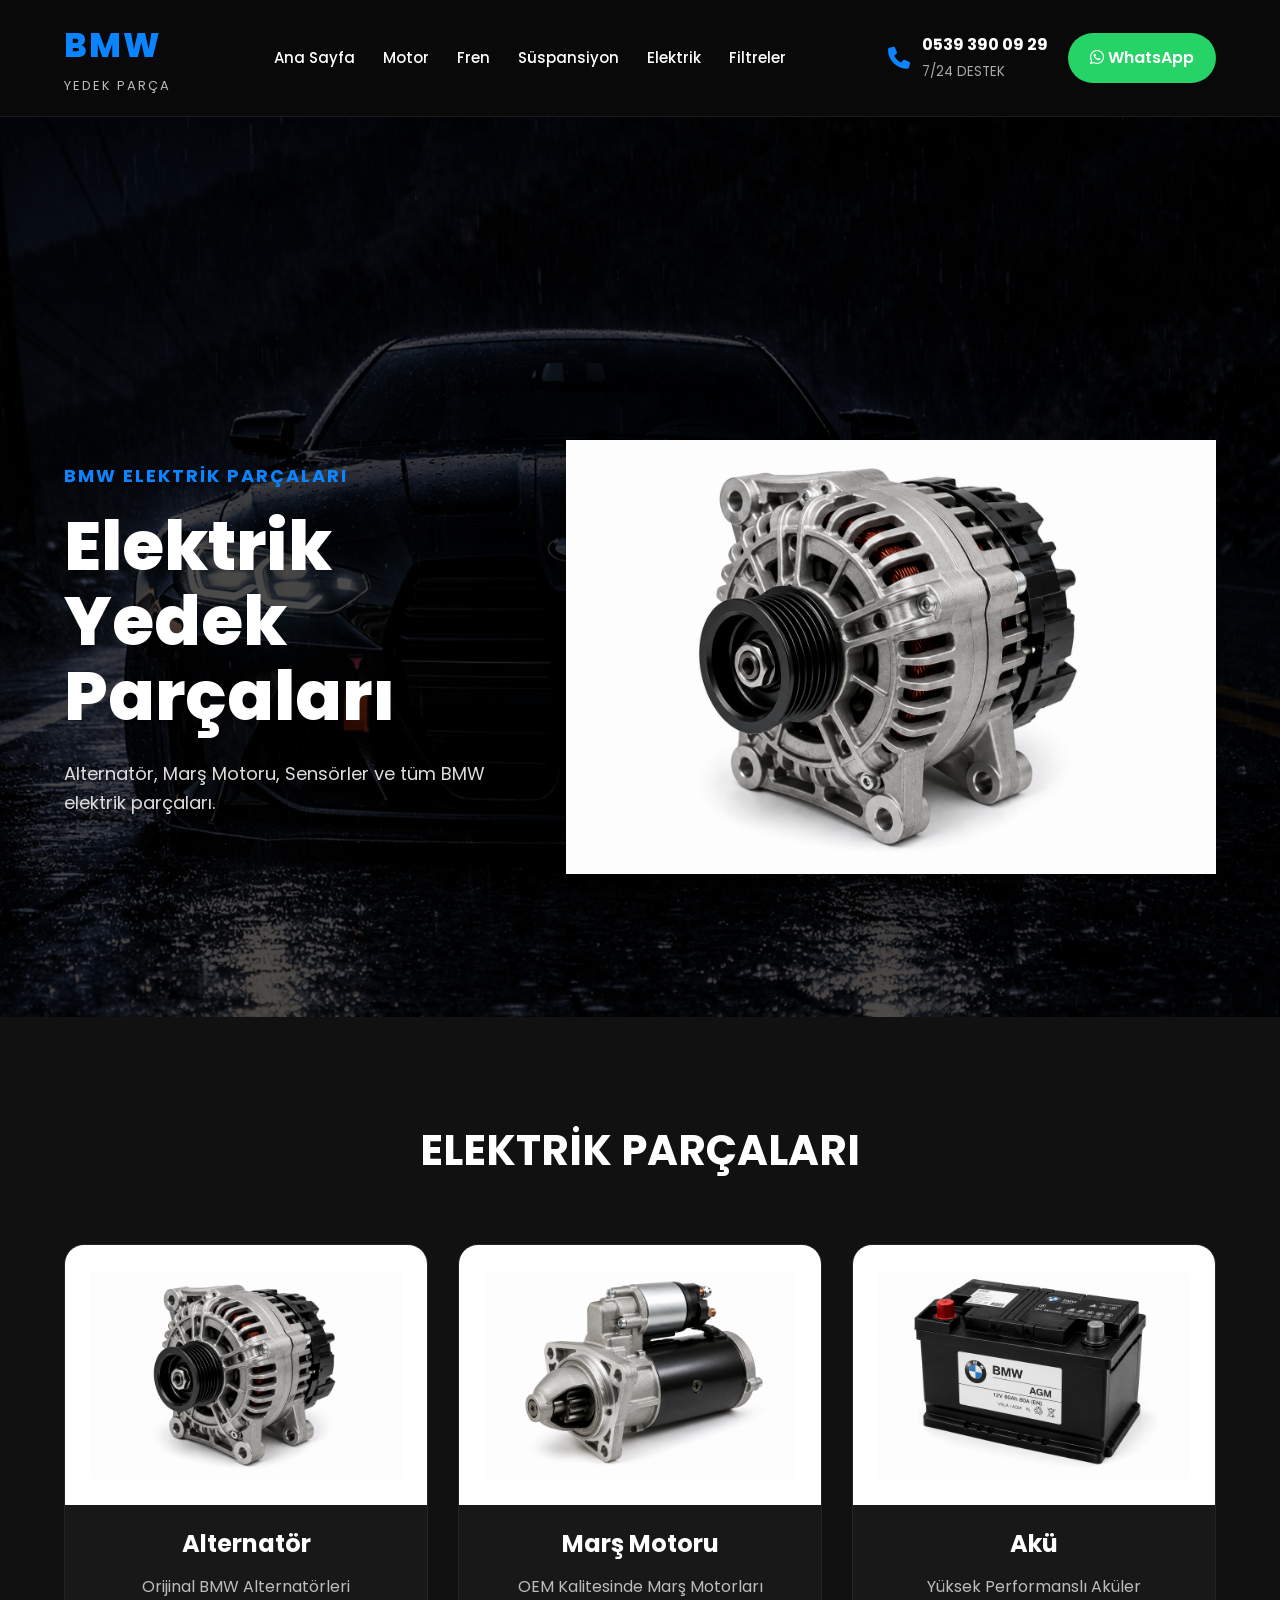
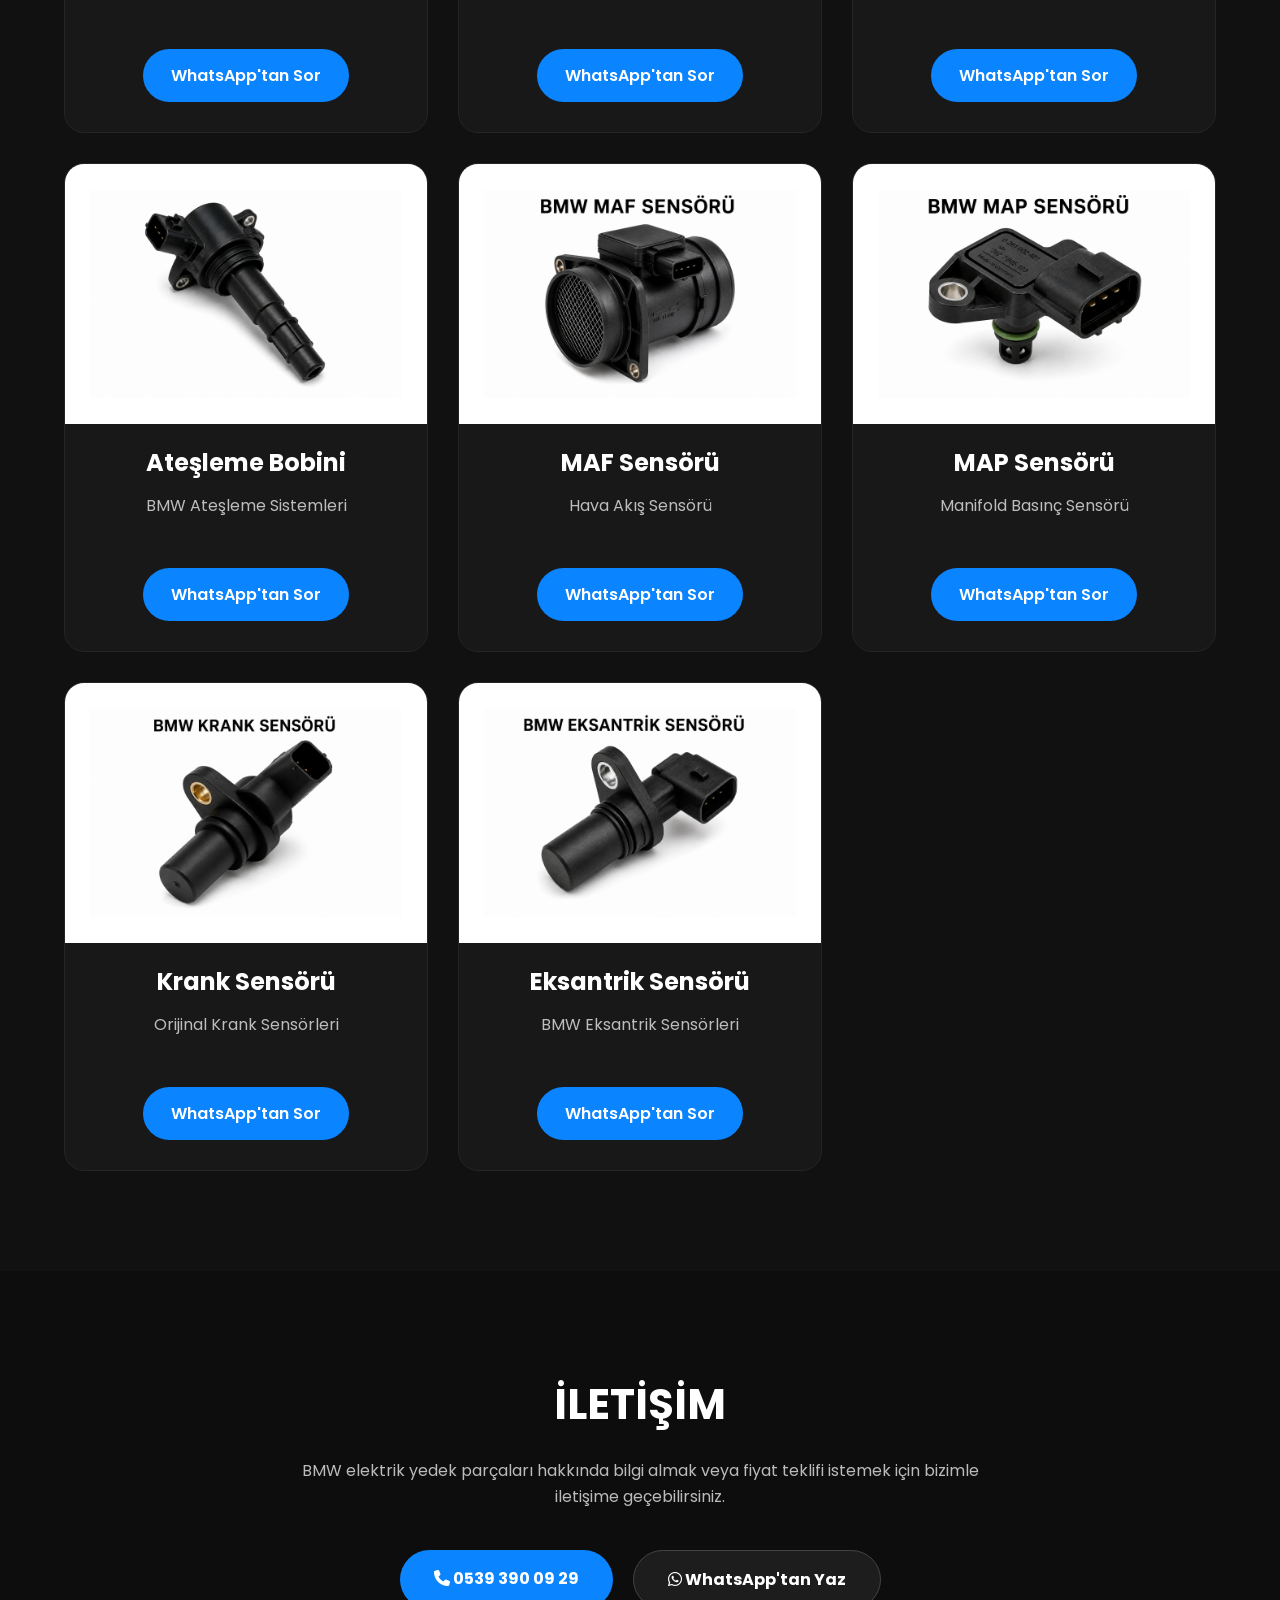
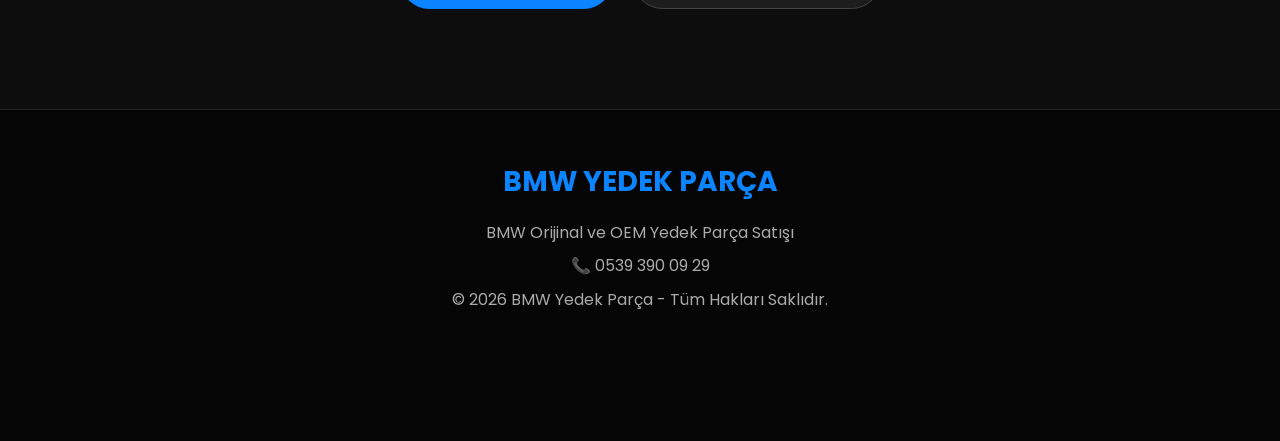
<file: elektrik.html>
<!DOCTYPE html>
<html lang="tr">

<head>

<meta charset="UTF-8">

<meta name="viewport" content="width=device-width, initial-scale=1.0">

<title>BMW Elektrik Parçaları | BMW Yedek Parça</title>

<meta name="description" content="BMW alternatör, marş motoru, sensörler ve elektrik parçaları.">

<link rel="stylesheet" href="style.css">

<link rel="preconnect" href="https://fonts.googleapis.com">

<link rel="preconnect" href="https://fonts.gstatic.com" crossorigin>

<link href="https://fonts.googleapis.com/css2?family=Poppins:wght@300;400;500;600;700;800&display=swap" rel="stylesheet">

<link rel="stylesheet"
href="https://cdnjs.cloudflare.com/ajax/libs/font-awesome/6.7.2/css/all.min.css">

</head>

<body>

<header>

<div class="container">

<div class="logo">

<h1>BMW</h1>

<span>YEDEK PARÇA</span>

</div>

<nav>

<a href="index.html">Ana Sayfa</a>

<a href="motor.html">Motor</a>

<a href="fren.html">Fren</a>

<a href="suspansiyon.html">Süspansiyon</a>

<a href="elektrik.html">Elektrik</a>

<a href="filtreler.html">Filtreler</a>

</nav>

<div class="header-right">

<div class="phone">

<i class="fa-solid fa-phone"></i>

<div>

<b>0539 390 09 29</b>

<small>7/24 DESTEK</small>

</div>

</div>

<a href="https://wa.me/905393900929" class="whatsapp">

<i class="fa-brands fa-whatsapp"></i>

WhatsApp

</a>

</div>

</div>

</header>

<section class="hero">

<div class="overlay"></div>

<div class="container hero-content">

<div class="hero-left">

<h5>BMW ELEKTRİK PARÇALARI</h5>

<h1>

Elektrik

<br>

Yedek Parçaları

</h1>

<p>

Alternatör, Marş Motoru, Sensörler ve tüm BMW elektrik parçaları.

</p>

</div>

<div class="hero-right">

<img src="images/alternator.png" alt="BMW Alternatör">

</div>

</div>

</section>

<section class="products">

<div class="container">

<h2>ELEKTRİK PARÇALARI</h2>

<div class="product-grid"><div class="product-card">

<img src="images/alternator.png" alt="Alternatör">

<h3>Alternatör</h3>

<p>Orijinal BMW Alternatörleri</p>

<a href="https://wa.me/905393900929" class="btn-product">

WhatsApp'tan Sor

</a>

</div>

<div class="product-card">

<img src="images/mars-motoru.png" alt="Marş Motoru">

<h3>Marş Motoru</h3>

<p>OEM Kalitesinde Marş Motorları</p>

<a href="https://wa.me/905393900929" class="btn-product">

WhatsApp'tan Sor

</a>

</div>

<div class="product-card">

<img src="images/aku.png" alt="BMW Akü">

<h3>Akü</h3>

<p>Yüksek Performanslı Aküler</p>

<a href="https://wa.me/905393900929" class="btn-product">

WhatsApp'tan Sor

</a>

</div>

<div class="product-card">

<img src="images/atesleme-bobini.png" alt="Ateşleme Bobini">

<h3>Ateşleme Bobini</h3>

<p>BMW Ateşleme Sistemleri</p>

<a href="https://wa.me/905393900929" class="btn-product">

WhatsApp'tan Sor

</a>

</div>

<div class="product-card">

<img src="images/maf-sensoru.png" alt="MAF Sensörü">

<h3>MAF Sensörü</h3>

<p>Hava Akış Sensörü</p>

<a href="https://wa.me/905393900929" class="btn-product">

WhatsApp'tan Sor

</a>

</div>

<div class="product-card">

<img src="images/map-sensoru.png" alt="MAP Sensörü">

<h3>MAP Sensörü</h3>

<p>Manifold Basınç Sensörü</p>

<a href="https://wa.me/905393900929" class="btn-product">

WhatsApp'tan Sor

</a>

</div>

<div class="product-card">

<img src="images/krank-sensoru.png" alt="Krank Sensörü">

<h3>Krank Sensörü</h3>

<p>Orijinal Krank Sensörleri</p>

<a href="https://wa.me/905393900929" class="btn-product">

WhatsApp'tan Sor

</a>

</div>

<div class="product-card">

<img src="images/eksantrik-sensoru.png" alt="Eksantrik Sensörü">

<h3>Eksantrik Sensörü</h3>

<p>BMW Eksantrik Sensörleri</p>

<a href="https://wa.me/905393900929" class="btn-product">

WhatsApp'tan Sor

</a>

</div>        </div>

    </div>

</section>

<section id="iletisim" class="contact">

    <div class="container">

        <h2>İLETİŞİM</h2>

        <p>
            BMW elektrik yedek parçaları hakkında bilgi almak veya fiyat teklifi istemek için bizimle iletişime geçebilirsiniz.
        </p>

        <div class="contact-buttons">

            <a href="tel:+905393900929" class="btn-blue">

                <i class="fa-solid fa-phone"></i>

                0539 390 09 29

            </a>

            <a href="https://wa.me/905393900929" class="btn-dark">

                <i class="fa-brands fa-whatsapp"></i>

                WhatsApp'tan Yaz

            </a>

        </div>

    </div>

</section>

<footer>

    <div class="container">

        <h3>BMW YEDEK PARÇA</h3>

        <p>

            BMW Orijinal ve OEM Yedek Parça Satışı

        </p>

        <p>

            📞 0539 390 09 29

        </p>

        <p>

            © 2026 BMW Yedek Parça - Tüm Hakları Saklıdır.

        </p>

    </div>

</footer>

</body>

</html>
</file>
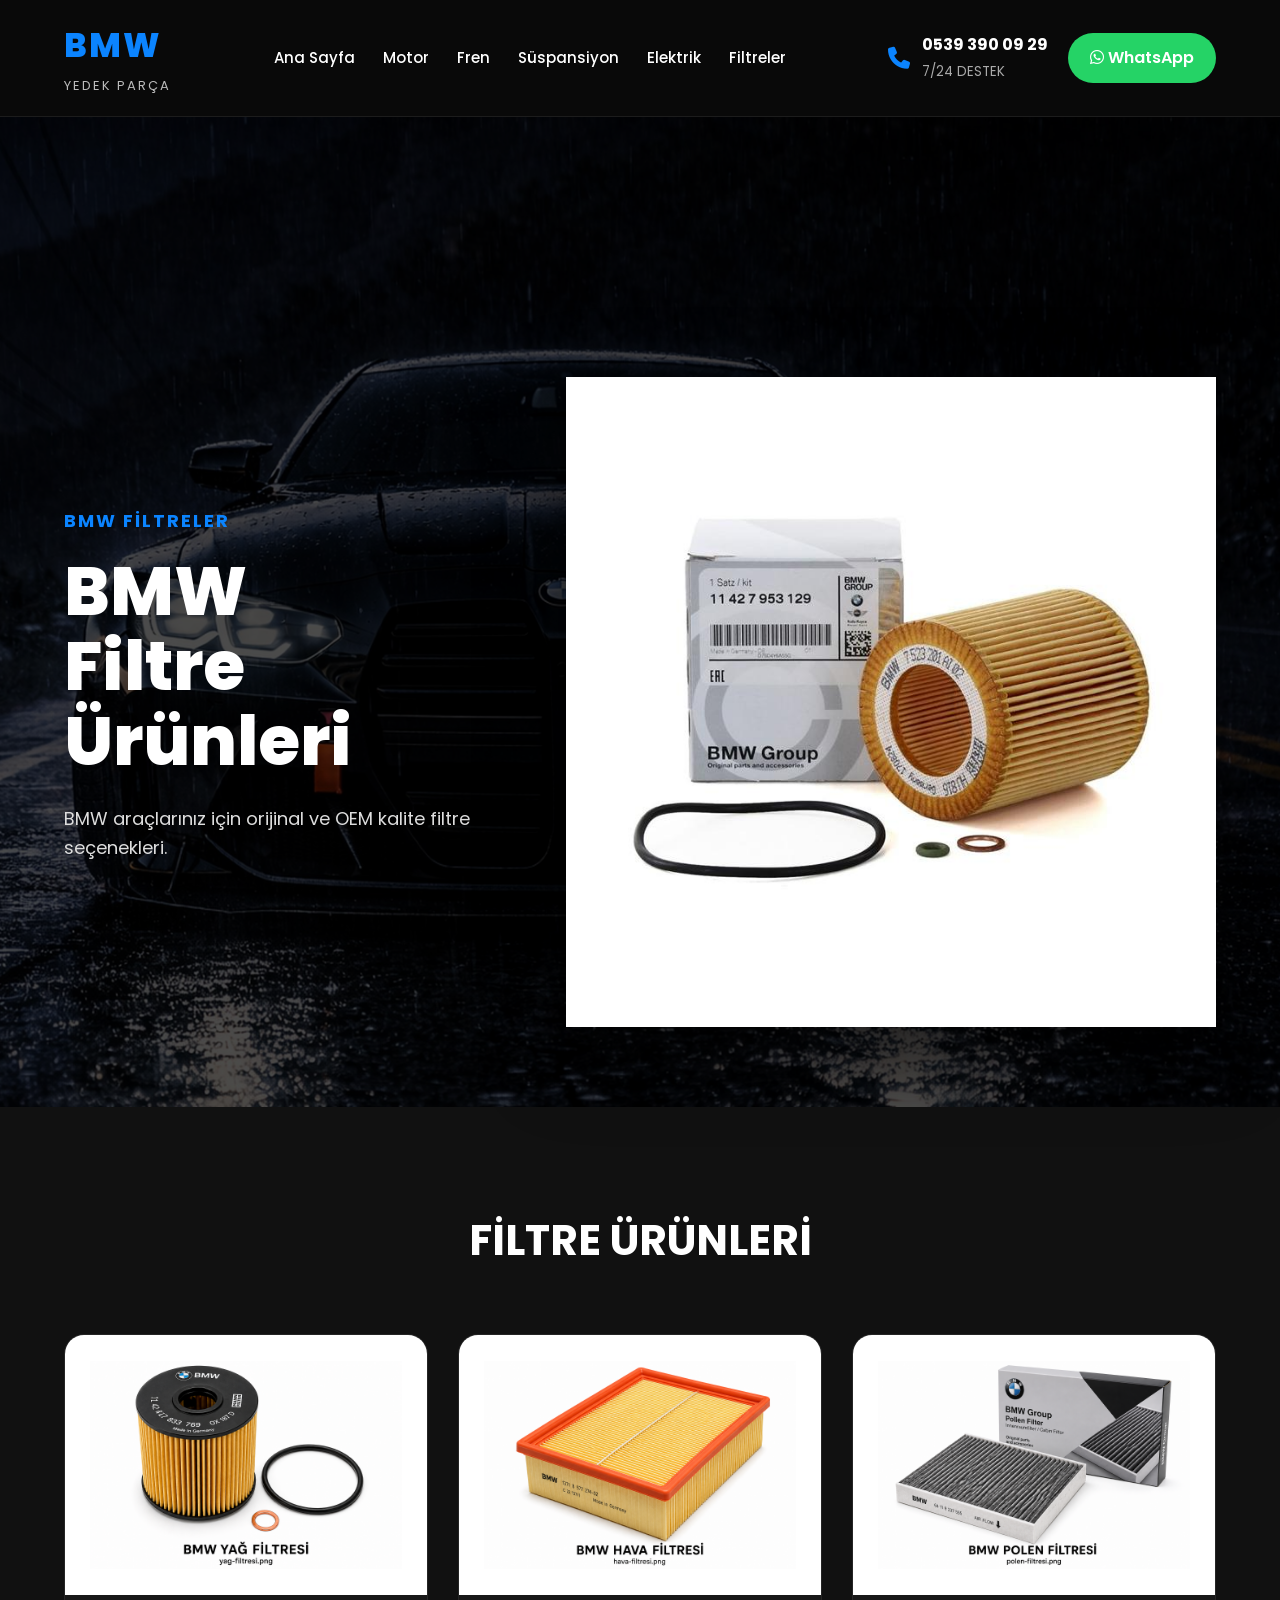
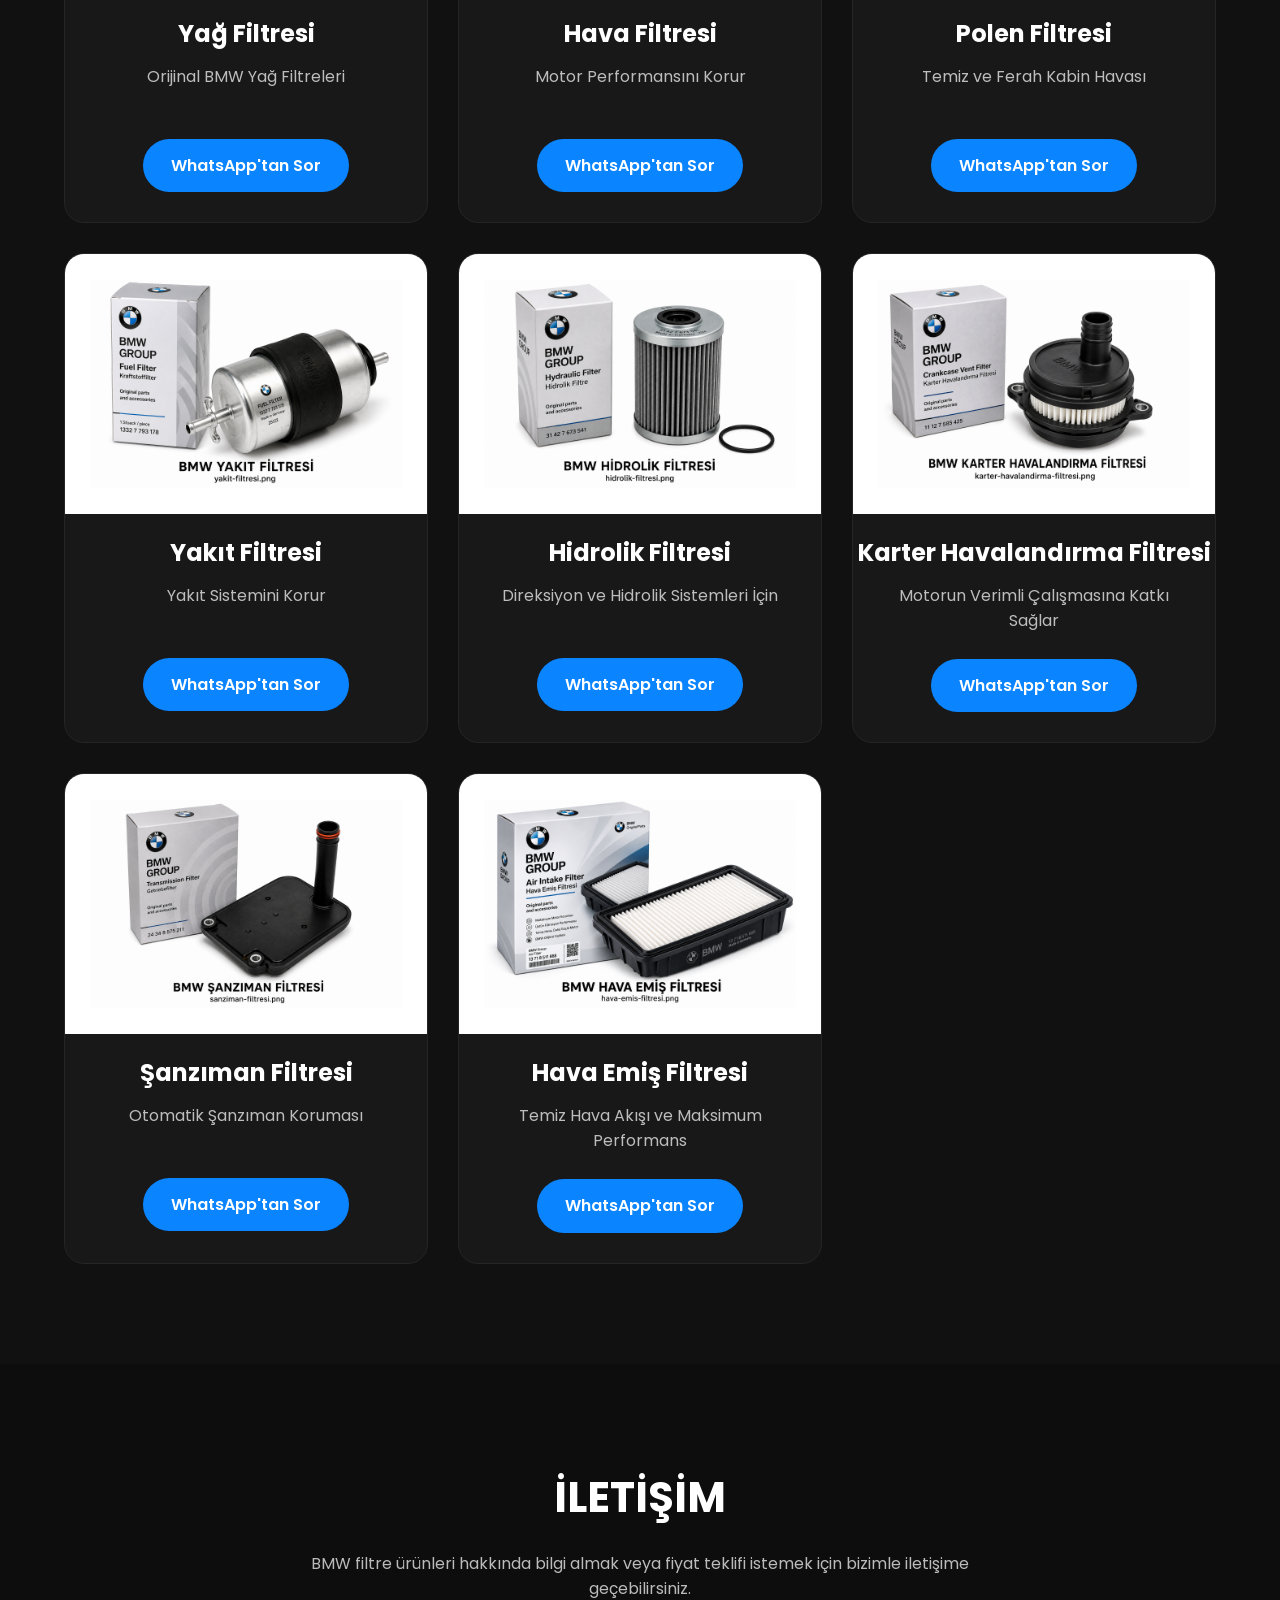
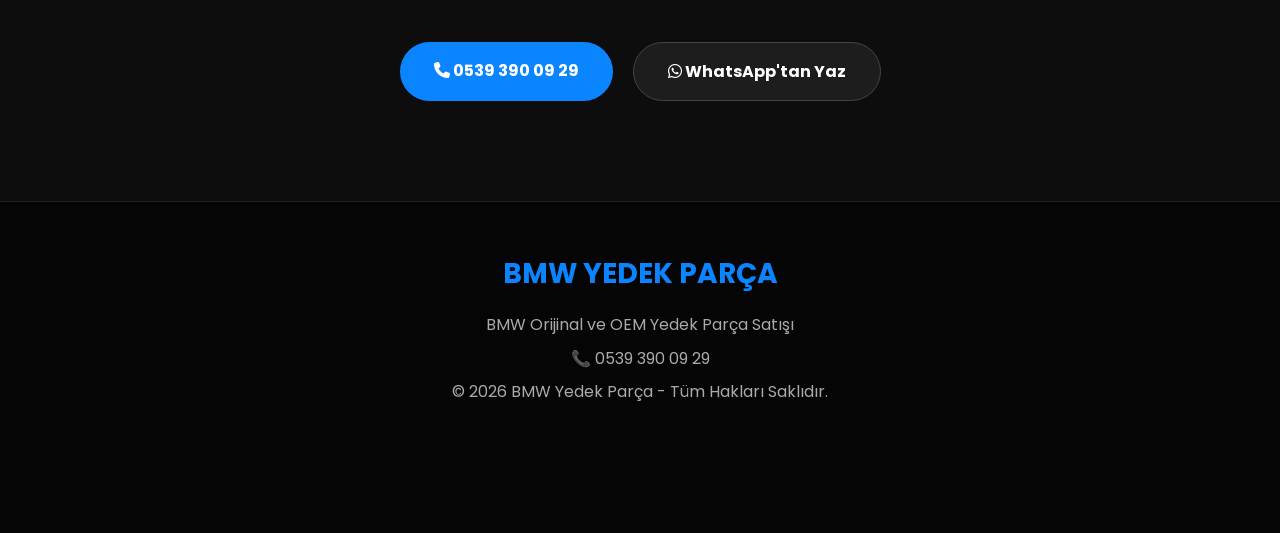
<file: filtreler.html>
<!DOCTYPE html>
<html lang="tr">

<head>

<meta charset="UTF-8">

<meta name="viewport" content="width=device-width, initial-scale=1.0">

<title>BMW Filtreler | BMW Yedek Parça</title>

<meta name="description" content="BMW yağ, hava, polen, yakıt ve hidrolik filtreleri.">

<link rel="stylesheet" href="style.css">

<link rel="preconnect" href="https://fonts.googleapis.com">

<link rel="preconnect" href="https://fonts.gstatic.com" crossorigin>

<link href="https://fonts.googleapis.com/css2?family=Poppins:wght@300;400;500;600;700;800&display=swap" rel="stylesheet">

<link rel="stylesheet" href="https://cdnjs.cloudflare.com/ajax/libs/font-awesome/6.7.2/css/all.min.css">

</head>

<body>

<header>

<div class="container">

<div class="logo">

<h1>BMW</h1>

<span>YEDEK PARÇA</span>

</div>

<nav>

<a href="index.html">Ana Sayfa</a>
<a href="motor.html">Motor</a>
<a href="fren.html">Fren</a>
<a href="suspansiyon.html">Süspansiyon</a>
<a href="elektrik.html">Elektrik</a>
<a href="filtreler.html">Filtreler</a>

</nav>

<div class="header-right">

<div class="phone">

<i class="fa-solid fa-phone"></i>

<div>

<b>0539 390 09 29</b>

<small>7/24 DESTEK</small>

</div>

</div>

<a href="https://wa.me/905393900929" class="whatsapp">

<i class="fa-brands fa-whatsapp"></i>

WhatsApp

</a>

</div>

</div>

</header>

<section class="hero">

<div class="overlay"></div>

<div class="container hero-content">

<div class="hero-left">

<h5>BMW FİLTRELER</h5>

<h1>

BMW

<br>

Filtre Ürünleri

</h1>

<p>

BMW araçlarınız için orijinal ve OEM kalite filtre seçenekleri.

</p>

</div>

<div class="hero-right">

<img src="images/filter.jpg" alt="BMW Filtre">

</div>

</div>

</section>

<section class="products">

<div class="container">

<h2>FİLTRE ÜRÜNLERİ</h2>

<div class="product-grid"><div class="product-card">

    <img src="images/yag-filtresi.png" alt="Yağ Filtresi">

    <h3>Yağ Filtresi</h3>

    <p>Orijinal BMW Yağ Filtreleri</p>

    <a href="https://wa.me/905393900929" class="btn-product">

        WhatsApp'tan Sor

    </a>

</div>

<div class="product-card">

    <img src="images/hava-filtresi.png" alt="Hava Filtresi">

    <h3>Hava Filtresi</h3>

    <p>Motor Performansını Korur</p>

    <a href="https://wa.me/905393900929" class="btn-product">

        WhatsApp'tan Sor

    </a>

</div>

<div class="product-card">

    <img src="images/polen-filtresi.png" alt="Polen Filtresi">

    <h3>Polen Filtresi</h3>

    <p>Temiz ve Ferah Kabin Havası</p>

    <a href="https://wa.me/905393900929" class="btn-product">

        WhatsApp'tan Sor

    </a>

</div>

<div class="product-card">

    <img src="images/yakit-filtresi.png" alt="Yakıt Filtresi">

    <h3>Yakıt Filtresi</h3>

    <p>Yakıt Sistemini Korur</p>

    <a href="https://wa.me/905393900929" class="btn-product">

        WhatsApp'tan Sor

    </a>

</div>

<div class="product-card">

    <img src="images/hidrolik-filtresi.png" alt="Hidrolik Filtresi">

    <h3>Hidrolik Filtresi</h3>

    <p>Direksiyon ve Hidrolik Sistemleri İçin</p>

    <a href="https://wa.me/905393900929" class="btn-product">

        WhatsApp'tan Sor

    </a>

</div>

<div class="product-card">

    <img src="images/karter-havalandirma-filtresi.png" alt="Karter Havalandırma Filtresi">

    <h3>Karter Havalandırma Filtresi</h3>

    <p>Motorun Verimli Çalışmasına Katkı Sağlar</p>

    <a href="https://wa.me/905393900929" class="btn-product">

        WhatsApp'tan Sor

    </a>

</div>

<div class="product-card">

    <img src="images/sanziman-filtresi.png" alt="Şanzıman Filtresi">

    <h3>Şanzıman Filtresi</h3>

    <p>Otomatik Şanzıman Koruması</p>

    <a href="https://wa.me/905393900929" class="btn-product">

        WhatsApp'tan Sor

    </a>

</div>

<div class="product-card">

    <img src="images/hava-emis-filtresi.png" alt="Hava Emiş Filtresi">

    <h3>Hava Emiş Filtresi</h3>

    <p>Temiz Hava Akışı ve Maksimum Performans</p>

    <a href="https://wa.me/905393900929" class="btn-product">

        WhatsApp'tan Sor

    </a>

</div>        </div>

    </div>

</section>

<section id="iletisim" class="contact">

    <div class="container">

        <h2>İLETİŞİM</h2>

        <p>
            BMW filtre ürünleri hakkında bilgi almak veya fiyat teklifi istemek için bizimle iletişime geçebilirsiniz.
        </p>

        <div class="contact-buttons">

            <a href="tel:+905393900929" class="btn-blue">

                <i class="fa-solid fa-phone"></i>

                0539 390 09 29

            </a>

            <a href="https://wa.me/905393900929" class="btn-dark">

                <i class="fa-brands fa-whatsapp"></i>

                WhatsApp'tan Yaz

            </a>

        </div>

    </div>

</section>

<footer>

    <div class="container">

        <h3>BMW YEDEK PARÇA</h3>

        <p>
            BMW Orijinal ve OEM Yedek Parça Satışı
        </p>

        <p>
            📞 0539 390 09 29
        </p>

        <p>
            © 2026 BMW Yedek Parça - Tüm Hakları Saklıdır.
        </p>

    </div>

</footer>

</body>

</html>
</file>
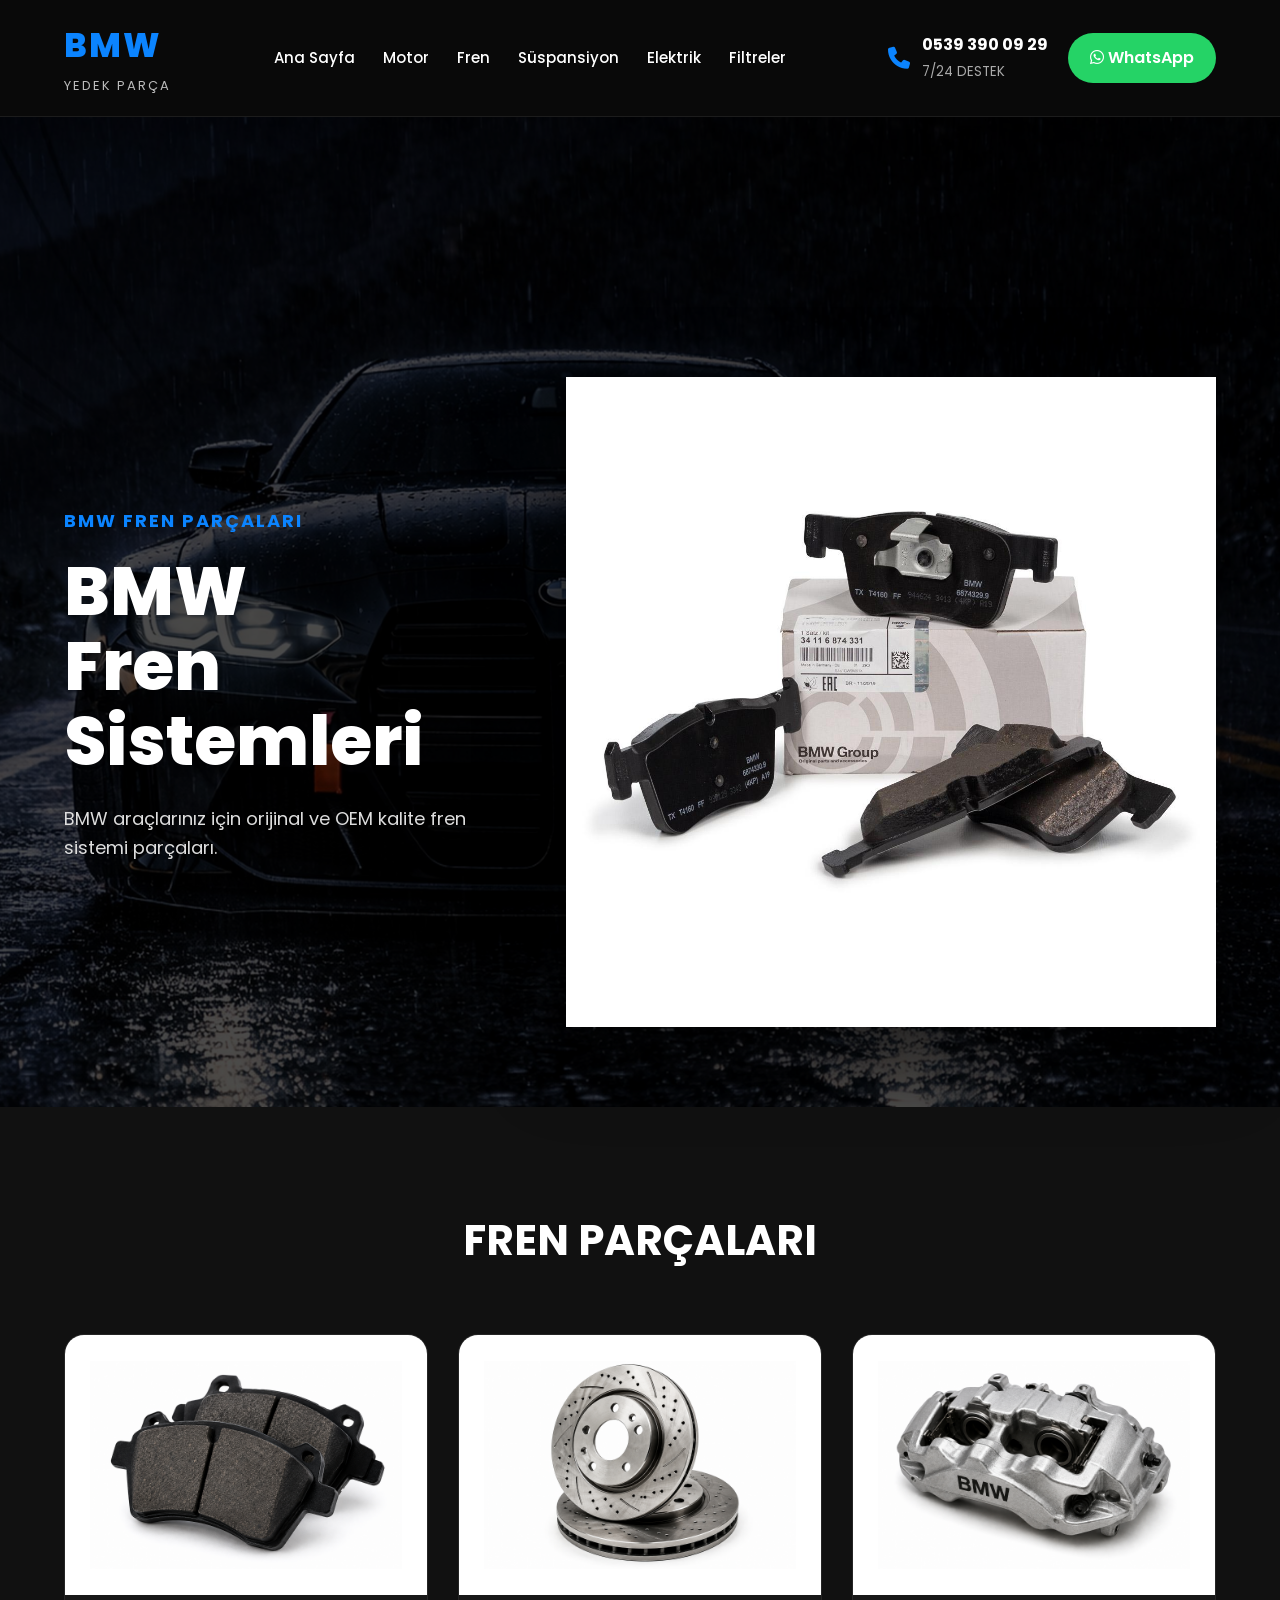
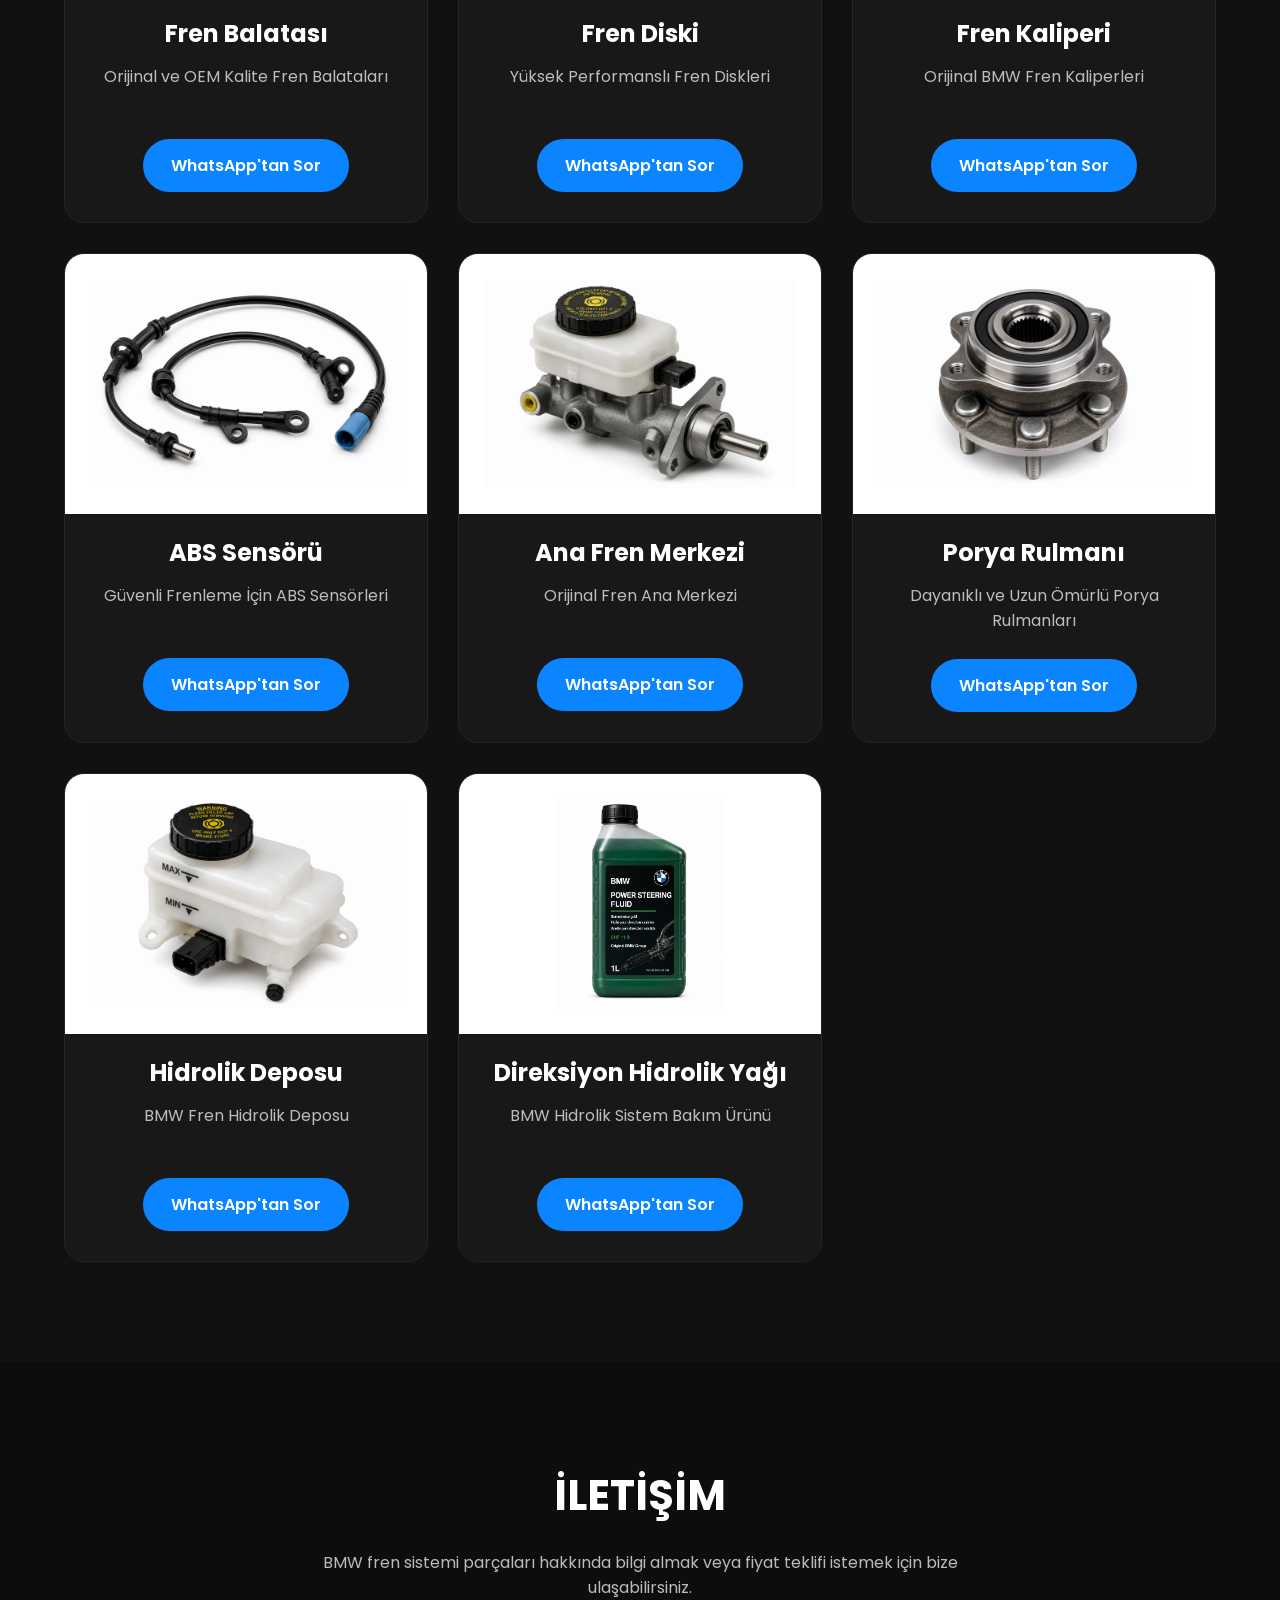
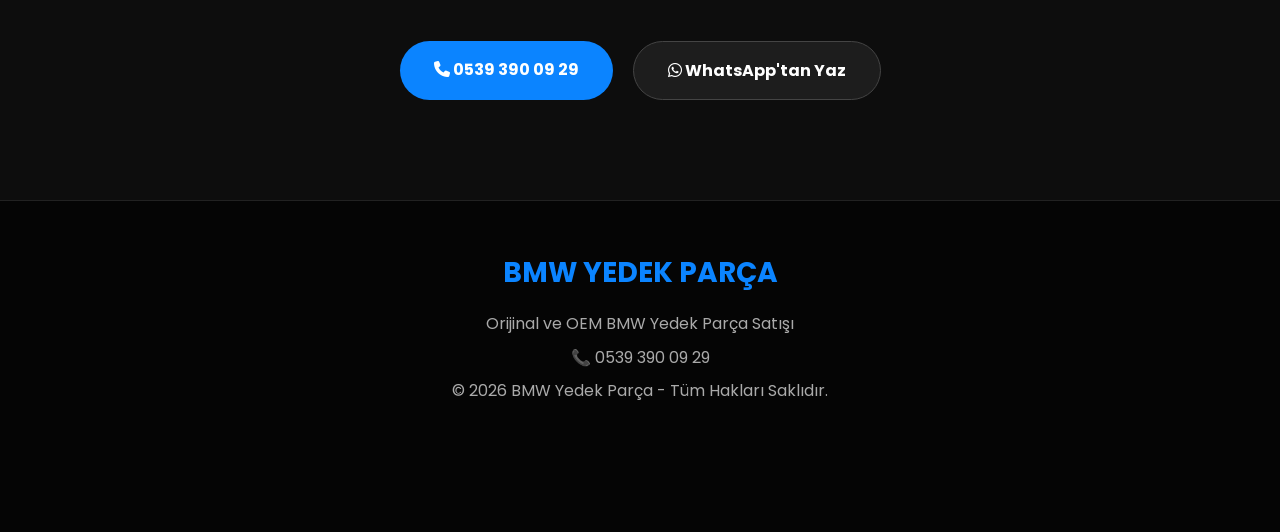
<file: fren.html>
<!DOCTYPE html>
<html lang="tr">

<head>

<meta charset="UTF-8">

<meta name="viewport" content="width=device-width, initial-scale=1.0">

<title>BMW Fren Parçaları | BMW Yedek Parça</title>

<meta name="description" content="BMW fren balatası, fren diski, kaliper, ana merkez ve ABS sensörü.">

<link rel="stylesheet" href="style.css">

<link rel="preconnect" href="https://fonts.googleapis.com">

<link rel="preconnect" href="https://fonts.gstatic.com" crossorigin>

<link href="https://fonts.googleapis.com/css2?family=Poppins:wght@300;400;500;600;700;800&display=swap" rel="stylesheet">

<link rel="stylesheet"
href="https://cdnjs.cloudflare.com/ajax/libs/font-awesome/6.7.2/css/all.min.css">

</head>

<body>

<header>

<div class="container">

<div class="logo">

<h1>BMW</h1>

<span>YEDEK PARÇA</span>

</div>

<nav>

<a href="index.html">Ana Sayfa</a>
<a href="motor.html">Motor</a>
<a href="fren.html">Fren</a>
<a href="suspansiyon.html">Süspansiyon</a>
<a href="elektrik.html">Elektrik</a>
<a href="filtreler.html">Filtreler</a>

</nav>

<div class="header-right">

<div class="phone">

<i class="fa-solid fa-phone"></i>

<div>

<b>0539 390 09 29</b>

<small>7/24 DESTEK</small>

</div>

</div>

<a href="https://wa.me/905393900929" class="whatsapp">

<i class="fa-brands fa-whatsapp"></i>

WhatsApp

</a>

</div>

</div>

</header>

<section class="hero">

<div class="overlay"></div>

<div class="container hero-content">

<div class="hero-left">

<h5>BMW FREN PARÇALARI</h5>

<h1>

BMW

<br>

Fren Sistemleri

</h1>

<p>

BMW araçlarınız için orijinal ve OEM kalite fren sistemi parçaları.

</p>

</div>

<div class="hero-right">

<img src="images/brake.jpg" alt="BMW Fren">

</div>

</div>

</section>

<section class="products">

<div class="container">

<h2>FREN PARÇALARI</h2>

<div class="product-grid"><div class="product-card">

    <img src="images/fren-balatasi.png" alt="Fren Balatası">

    <h3>Fren Balatası</h3>

    <p>Orijinal ve OEM Kalite Fren Balataları</p>

    <a href="https://wa.me/905393900929" class="btn-product">

        WhatsApp'tan Sor

    </a>

</div>

<div class="product-card">

    <img src="images/fren-diski.png" alt="Fren Diski">

    <h3>Fren Diski</h3>

    <p>Yüksek Performanslı Fren Diskleri</p>

    <a href="https://wa.me/905393900929" class="btn-product">

        WhatsApp'tan Sor

    </a>

</div>

<div class="product-card">

    <img src="images/kaliper.png" alt="Kaliper">

    <h3>Fren Kaliperi</h3>

    <p>Orijinal BMW Fren Kaliperleri</p>

    <a href="https://wa.me/905393900929" class="btn-product">

        WhatsApp'tan Sor

    </a>

</div>

<div class="product-card">

    <img src="images/abs-sensoru.png" alt="ABS Sensörü">

    <h3>ABS Sensörü</h3>

    <p>Güvenli Frenleme İçin ABS Sensörleri</p>

    <a href="https://wa.me/905393900929" class="btn-product">

        WhatsApp'tan Sor

    </a>

</div>

<div class="product-card">

    <img src="images/ana-merkez.png" alt="Ana Fren Merkezi">

    <h3>Ana Fren Merkezi</h3>

    <p>Orijinal Fren Ana Merkezi</p>

    <a href="https://wa.me/905393900929" class="btn-product">

        WhatsApp'tan Sor

    </a>

</div>

<div class="product-card">

    <img src="images/porya-rulmani.png" alt="Porya Rulmanı">

    <h3>Porya Rulmanı</h3>

    <p>Dayanıklı ve Uzun Ömürlü Porya Rulmanları</p>

    <a href="https://wa.me/905393900929" class="btn-product">

        WhatsApp'tan Sor

    </a>

</div>

<div class="product-card">

    <img src="images/hidrolik-deposu.png" alt="Hidrolik Deposu">

    <h3>Hidrolik Deposu</h3>

    <p>BMW Fren Hidrolik Deposu</p>

    <a href="https://wa.me/905393900929" class="btn-product">

        WhatsApp'tan Sor

    </a>

</div>

<div class="product-card">

    <img src="images/direksiyon-hidrolik-yagi.png" alt="Direksiyon Hidrolik Yağı">

    <h3>Direksiyon Hidrolik Yağı</h3>

    <p>BMW Hidrolik Sistem Bakım Ürünü</p>

    <a href="https://wa.me/905393900929" class="btn-product">

        WhatsApp'tan Sor

    </a>

</div>        </div>

    </div>

</section>

<section id="iletisim" class="contact">

    <div class="container">

        <h2>İLETİŞİM</h2>

        <p>
            BMW fren sistemi parçaları hakkında bilgi almak veya fiyat teklifi istemek için bize ulaşabilirsiniz.
        </p>

        <div class="contact-buttons">

            <a href="tel:+905393900929" class="btn-blue">

                <i class="fa-solid fa-phone"></i>

                0539 390 09 29

            </a>

            <a href="https://wa.me/905393900929" class="btn-dark">

                <i class="fa-brands fa-whatsapp"></i>

                WhatsApp'tan Yaz

            </a>

        </div>

    </div>

</section>

<footer>

    <div class="container">

        <h3>BMW YEDEK PARÇA</h3>

        <p>
            Orijinal ve OEM BMW Yedek Parça Satışı
        </p>

        <p>
            📞 0539 390 09 29
        </p>

        <p>
            © 2026 BMW Yedek Parça - Tüm Hakları Saklıdır.
        </p>

    </div>

</footer>

</body>

</html>
</file>
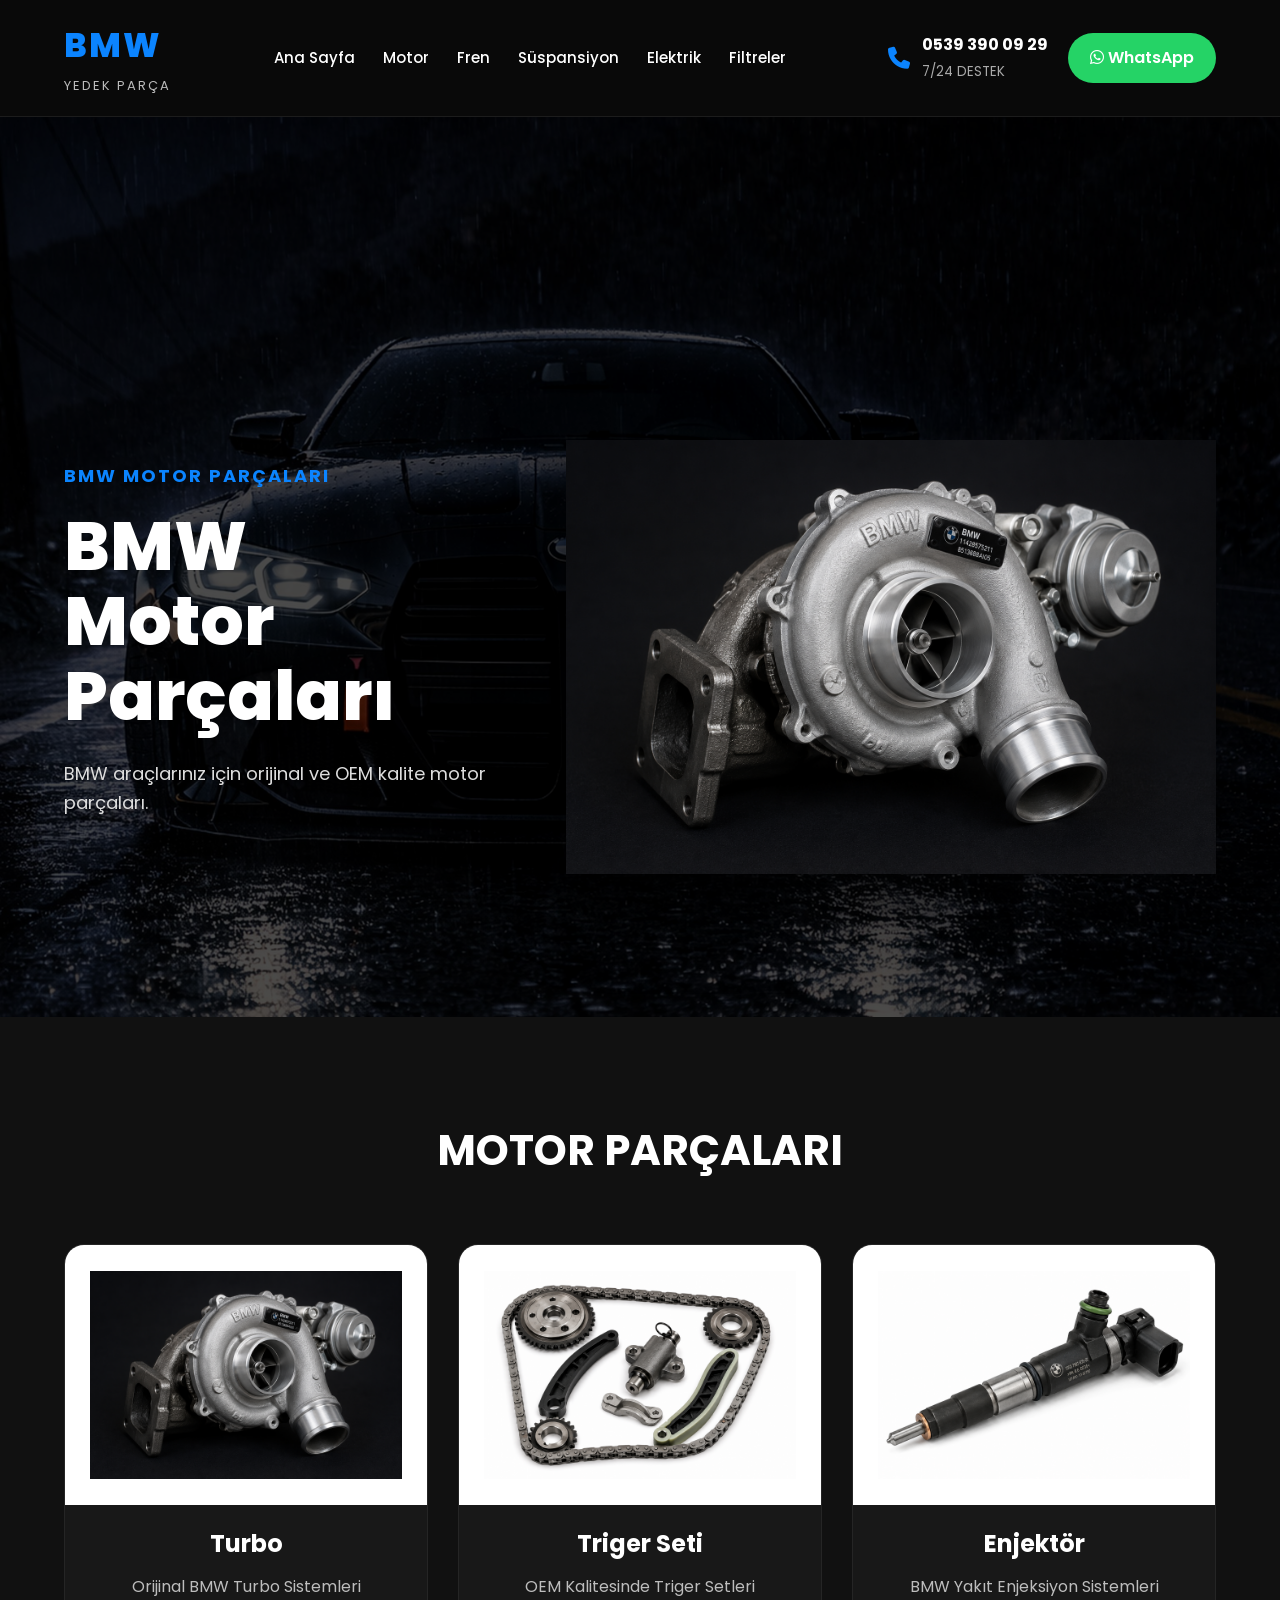
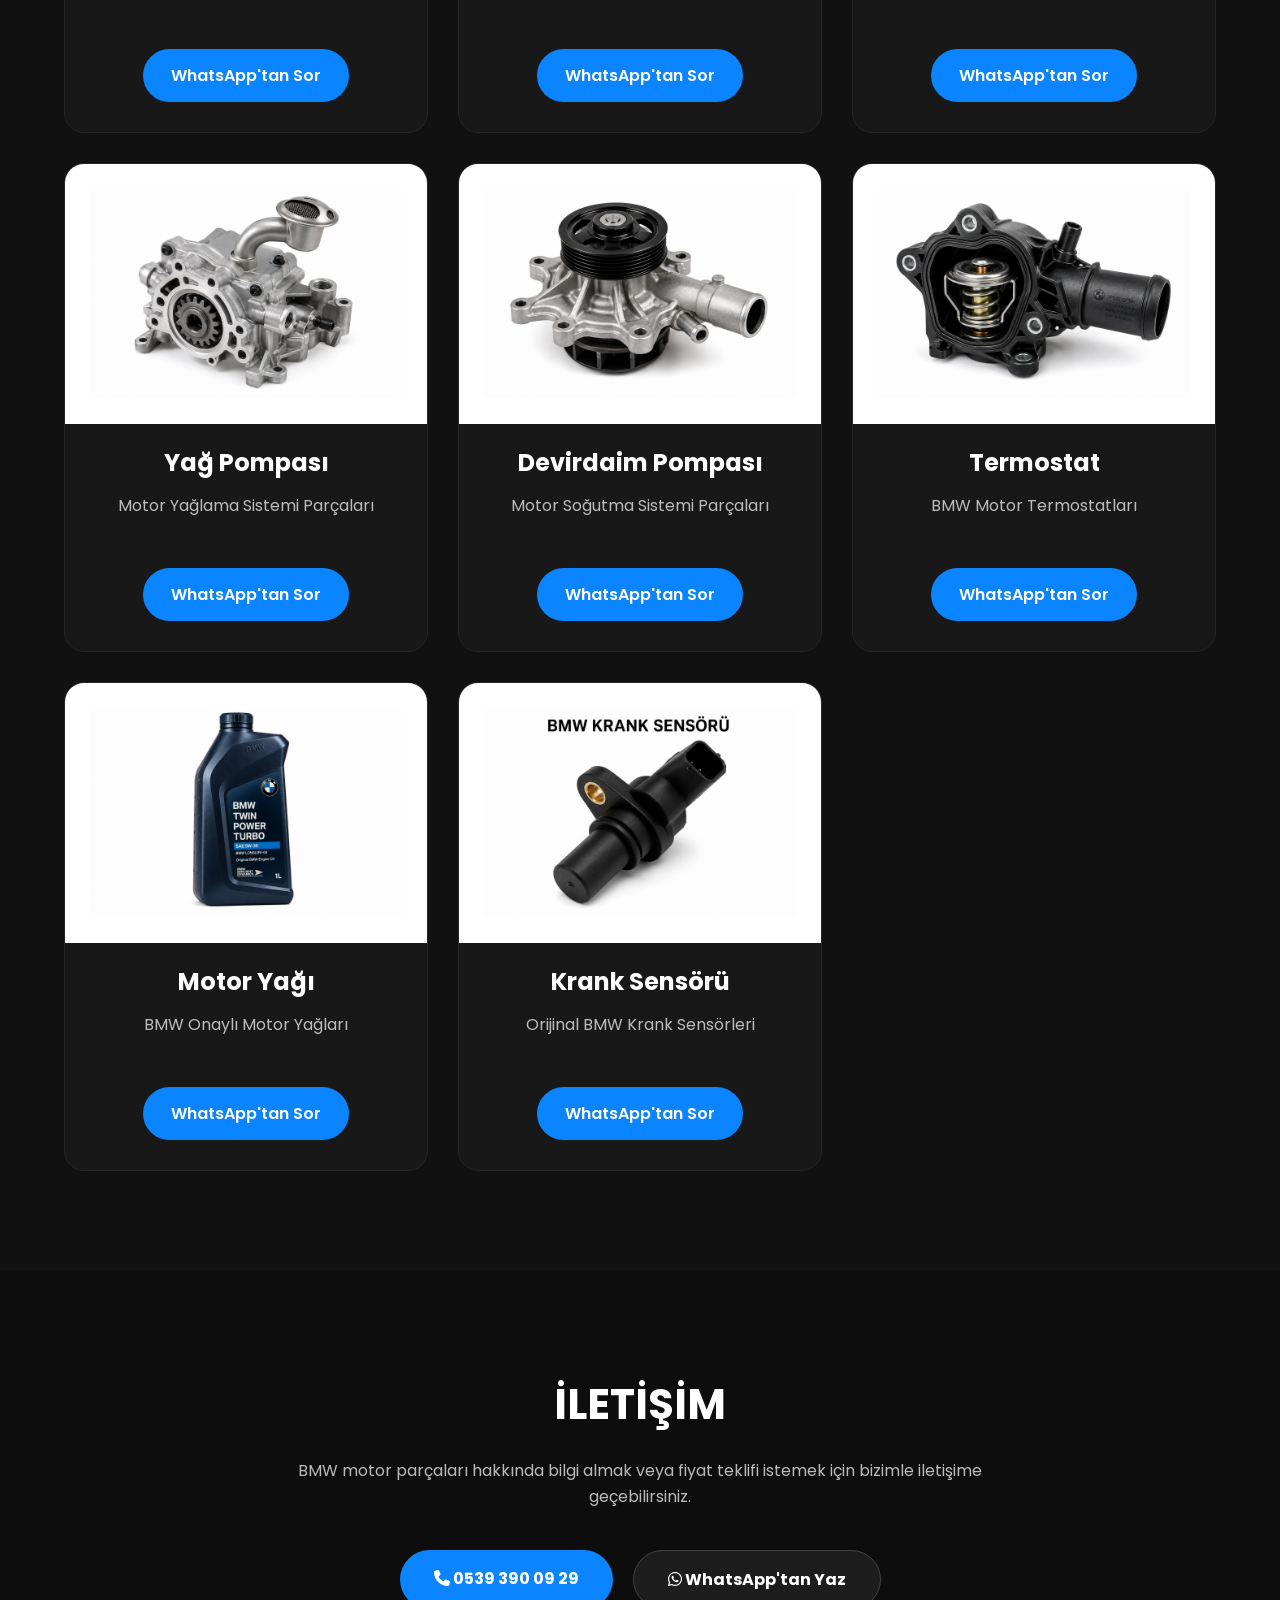
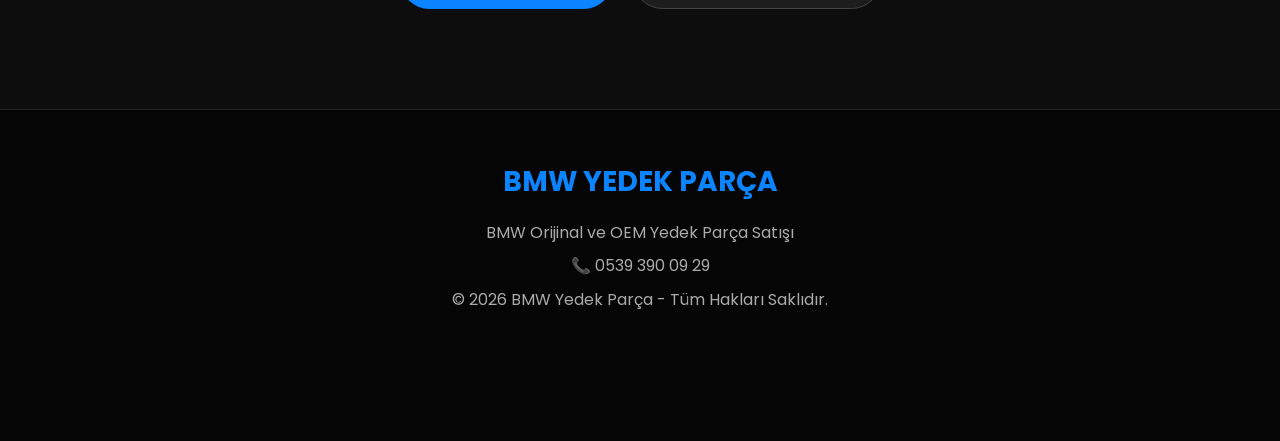
<file: motor.html>
<!DOCTYPE html>
<html lang="tr">

<head>

<meta charset="UTF-8">

<meta name="viewport" content="width=device-width, initial-scale=1.0">

<title>BMW Motor Parçaları | BMW Yedek Parça</title>

<meta name="description" content="BMW turbo, triger seti, enjektör, yağ pompası ve motor parçaları.">

<link rel="stylesheet" href="style.css">

<link rel="preconnect" href="https://fonts.googleapis.com">

<link rel="preconnect" href="https://fonts.gstatic.com" crossorigin>

<link href="https://fonts.googleapis.com/css2?family=Poppins:wght@300;400;500;600;700;800&display=swap" rel="stylesheet">

<link rel="stylesheet"
href="https://cdnjs.cloudflare.com/ajax/libs/font-awesome/6.7.2/css/all.min.css">

</head>

<body>

<header>

<div class="container">

<div class="logo">

<h1>BMW</h1>

<span>YEDEK PARÇA</span>

</div>

<nav>

<a href="index.html">Ana Sayfa</a>
<a href="motor.html">Motor</a>
<a href="fren.html">Fren</a>
<a href="suspansiyon.html">Süspansiyon</a>
<a href="elektrik.html">Elektrik</a>
<a href="filtreler.html">Filtreler</a>

</nav>

<div class="header-right">

<div class="phone">

<i class="fa-solid fa-phone"></i>

<div>

<b>0539 390 09 29</b>

<small>7/24 DESTEK</small>

</div>

</div>

<a href="https://wa.me/905393900929" class="whatsapp">

<i class="fa-brands fa-whatsapp"></i>

WhatsApp

</a>

</div>

</div>

</header>

<section class="hero">

<div class="overlay"></div>

<div class="container hero-content">

<div class="hero-left">

<h5>BMW MOTOR PARÇALARI</h5>

<h1>

BMW

<br>

Motor Parçaları

</h1>

<p>

BMW araçlarınız için orijinal ve OEM kalite motor parçaları.

</p>

</div>

<div class="hero-right">

<img src="images/turbo.png" alt="BMW Turbo">

</div>

</div>

</section>

<section class="products">

<div class="container">

<h2>MOTOR PARÇALARI</h2>

<div class="product-grid"><div class="product-card">

    <img src="images/turbo.png" alt="Turbo">

    <h3>Turbo</h3>

    <p>Orijinal BMW Turbo Sistemleri</p>

    <a href="https://wa.me/905393900929" class="btn-product">
        WhatsApp'tan Sor
    </a>

</div>

<div class="product-card">

    <img src="images/triger.png" alt="Triger Seti">

    <h3>Triger Seti</h3>

    <p>OEM Kalitesinde Triger Setleri</p>

    <a href="https://wa.me/905393900929" class="btn-product">
        WhatsApp'tan Sor
    </a>

</div>

<div class="product-card">

    <img src="images/enjektor.png" alt="Enjektör">

    <h3>Enjektör</h3>

    <p>BMW Yakıt Enjeksiyon Sistemleri</p>

    <a href="https://wa.me/905393900929" class="btn-product">
        WhatsApp'tan Sor
    </a>

</div>

<div class="product-card">

    <img src="images/yag-pompasi.png" alt="Yağ Pompası">

    <h3>Yağ Pompası</h3>

    <p>Motor Yağlama Sistemi Parçaları</p>

    <a href="https://wa.me/905393900929" class="btn-product">
        WhatsApp'tan Sor
    </a>

</div>

<div class="product-card">

    <img src="images/devirdaim.png" alt="Devirdaim">

    <h3>Devirdaim Pompası</h3>

    <p>Motor Soğutma Sistemi Parçaları</p>

    <a href="https://wa.me/905393900929" class="btn-product">
        WhatsApp'tan Sor
    </a>

</div>

<div class="product-card">

    <img src="images/termostat.png" alt="Termostat">

    <h3>Termostat</h3>

    <p>BMW Motor Termostatları</p>

    <a href="https://wa.me/905393900929" class="btn-product">
        WhatsApp'tan Sor
    </a>

</div>

<div class="product-card">

    <img src="images/motor-yagi.png" alt="Motor Yağı">

    <h3>Motor Yağı</h3>

    <p>BMW Onaylı Motor Yağları</p>

    <a href="https://wa.me/905393900929" class="btn-product">
        WhatsApp'tan Sor
    </a>

</div>

<div class="product-card">

    <img src="images/krank-sensoru.png" alt="Krank Sensörü">

    <h3>Krank Sensörü</h3>

    <p>Orijinal BMW Krank Sensörleri</p>

    <a href="https://wa.me/905393900929" class="btn-product">
        WhatsApp'tan Sor
    </a>

</div>        </div>

    </div>

</section>

<section id="iletisim" class="contact">

    <div class="container">

        <h2>İLETİŞİM</h2>

        <p>
            BMW motor parçaları hakkında bilgi almak veya fiyat teklifi istemek için bizimle iletişime geçebilirsiniz.
        </p>

        <div class="contact-buttons">

            <a href="tel:+905393900929" class="btn-blue">

                <i class="fa-solid fa-phone"></i>

                0539 390 09 29

            </a>

            <a href="https://wa.me/905393900929" class="btn-dark">

                <i class="fa-brands fa-whatsapp"></i>

                WhatsApp'tan Yaz

            </a>

        </div>

    </div>

</section>

<footer>

    <div class="container">

        <h3>BMW YEDEK PARÇA</h3>

        <p>
            BMW Orijinal ve OEM Yedek Parça Satışı
        </p>

        <p>
            📞 0539 390 09 29
        </p>

        <p>
            © 2026 BMW Yedek Parça - Tüm Hakları Saklıdır.
        </p>

    </div>

</footer>

<script src="script.js"></script>

</body>

</html>
</file>
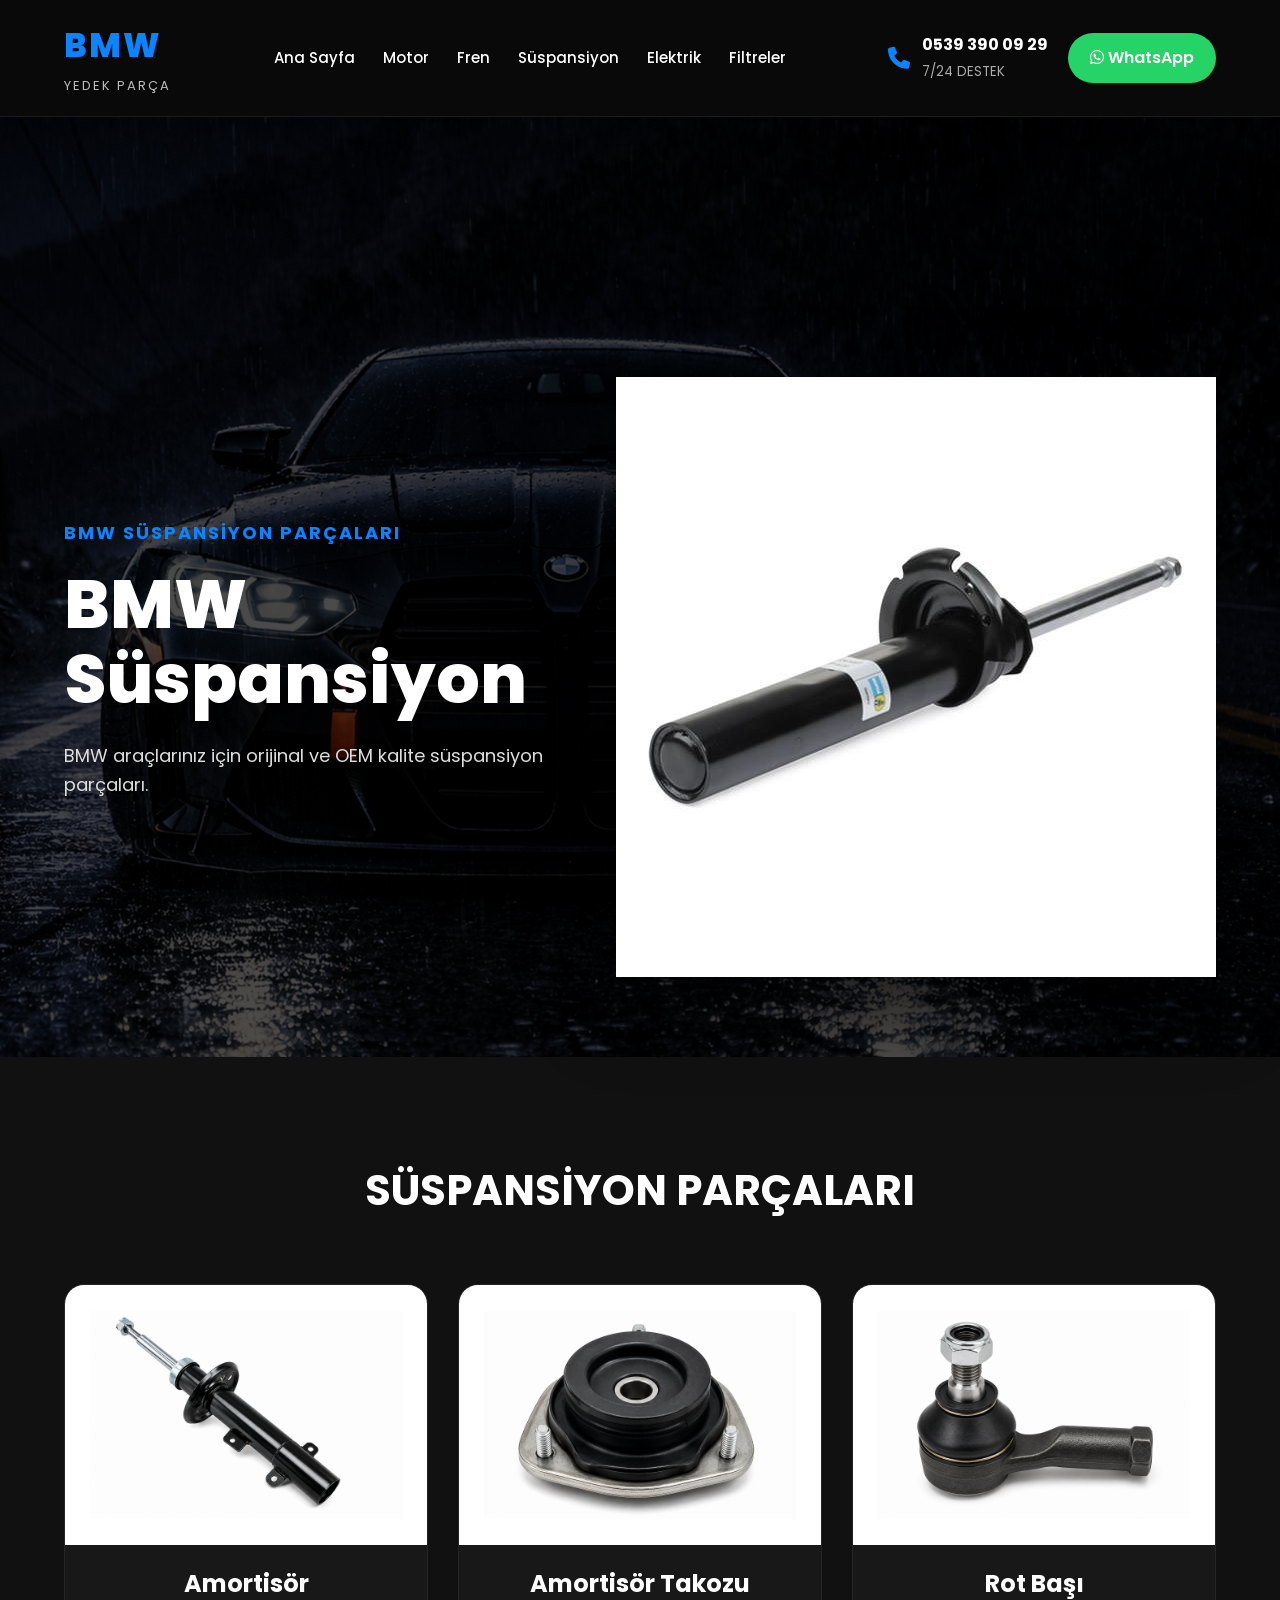
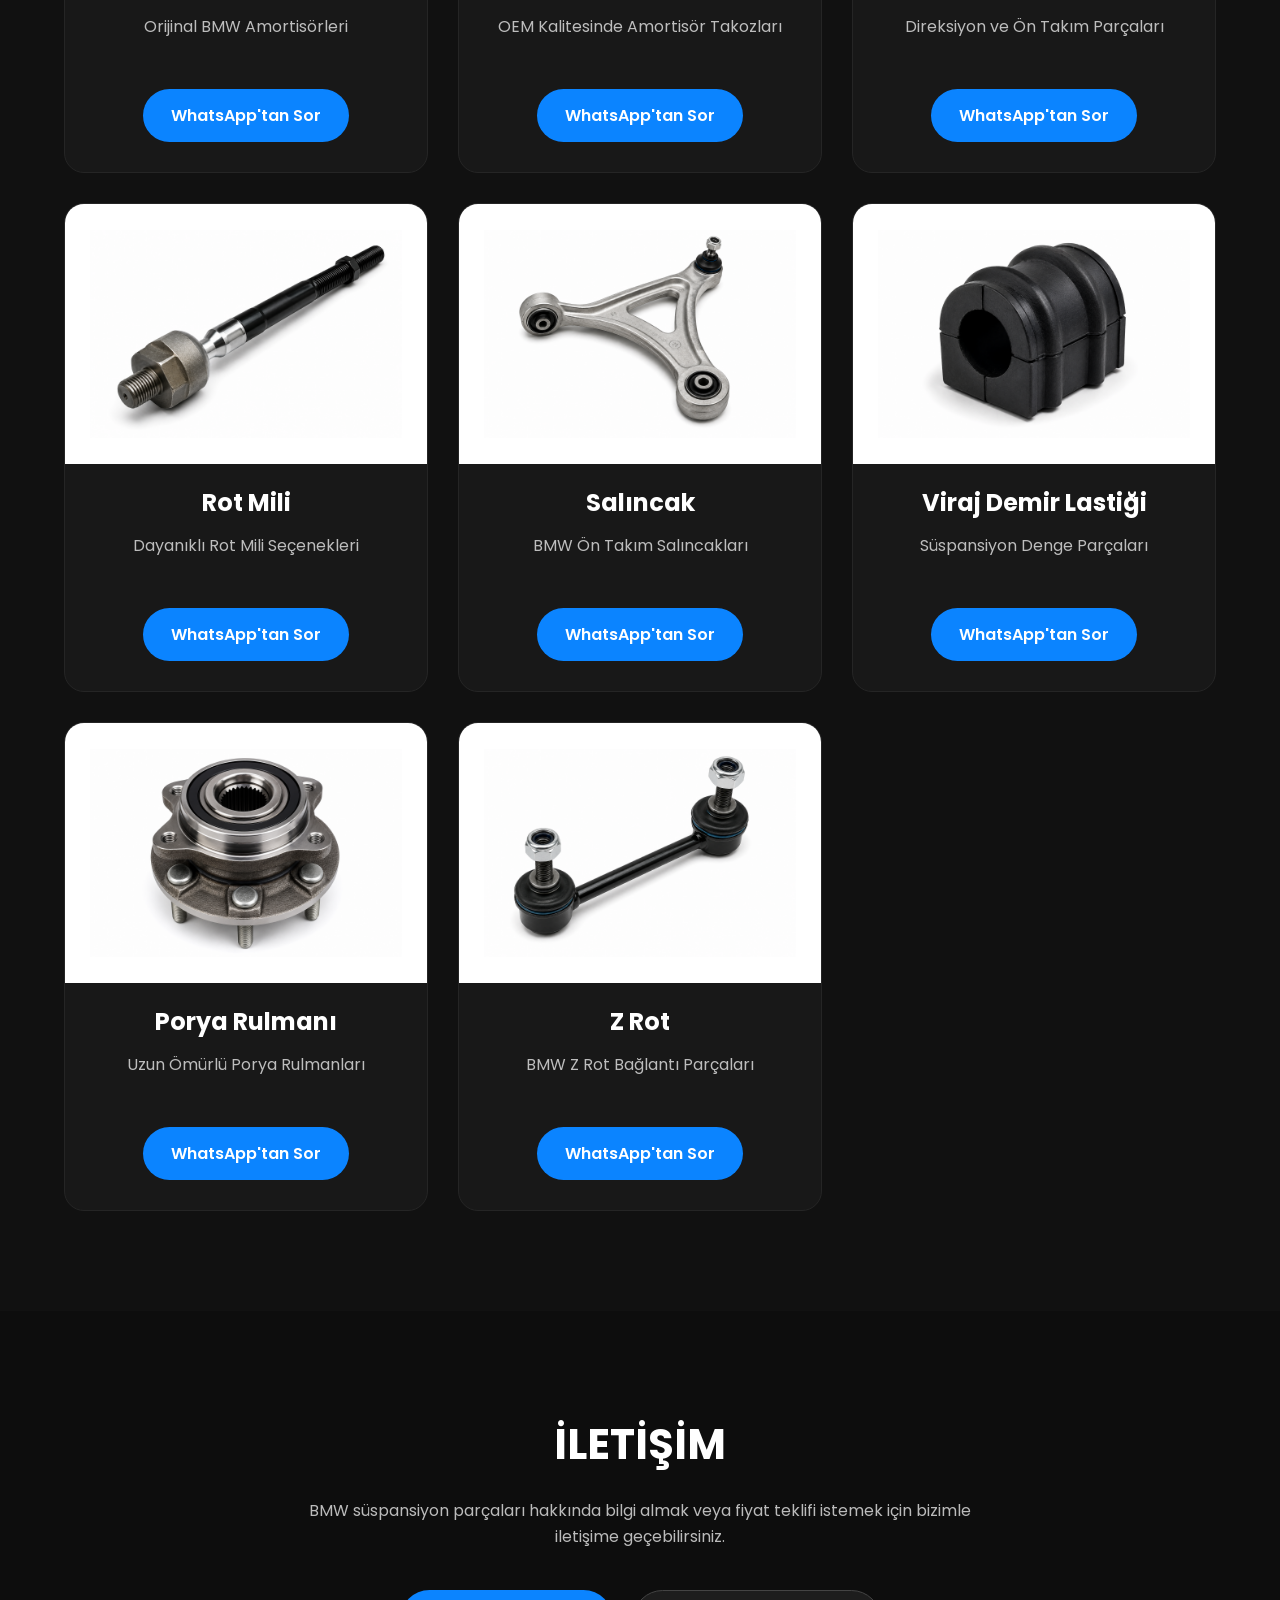
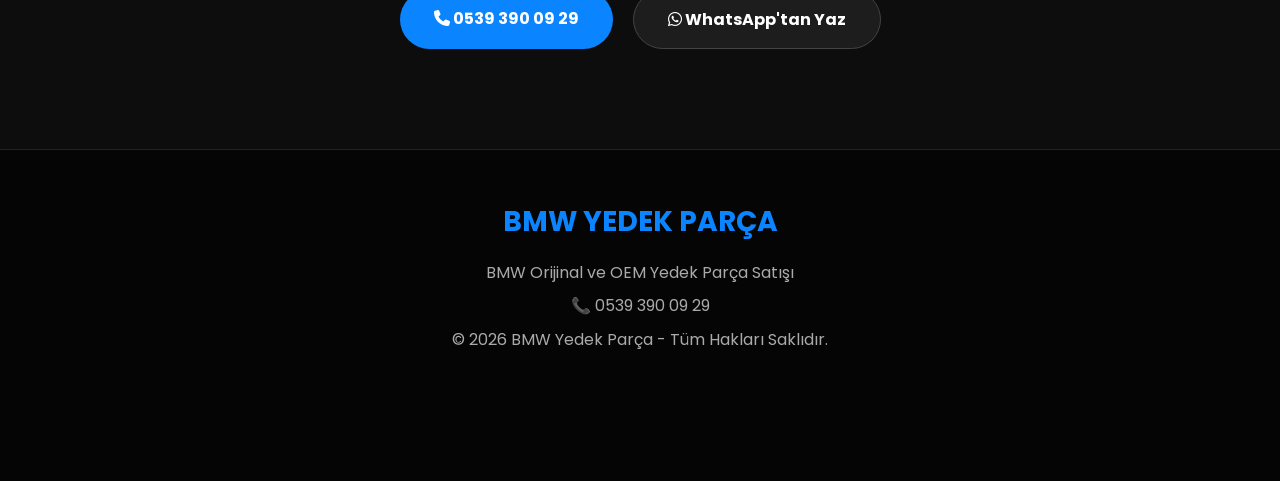
<file: suspansiyon.html>
<!DOCTYPE html>
<html lang="tr">

<head>

<meta charset="UTF-8">

<meta name="viewport" content="width=device-width, initial-scale=1.0">

<title>BMW Süspansiyon Parçaları | BMW Yedek Parça</title>

<meta name="description" content="BMW amortisör, amortisör takozu, rot başı, rot mili, salıncak ve süspansiyon parçaları.">

<link rel="stylesheet" href="style.css">

<link rel="preconnect" href="https://fonts.googleapis.com">

<link rel="preconnect" href="https://fonts.gstatic.com" crossorigin>

<link href="https://fonts.googleapis.com/css2?family=Poppins:wght@300;400;500;600;700;800&display=swap" rel="stylesheet">

<link rel="stylesheet"
href="https://cdnjs.cloudflare.com/ajax/libs/font-awesome/6.7.2/css/all.min.css">

</head>

<body>

<header>

<div class="container">

<div class="logo">

<h1>BMW</h1>

<span>YEDEK PARÇA</span>

</div>

<nav>

<a href="index.html">Ana Sayfa</a>
<a href="motor.html">Motor</a>
<a href="fren.html">Fren</a>
<a href="suspansiyon.html">Süspansiyon</a>
<a href="elektrik.html">Elektrik</a>
<a href="filtreler.html">Filtreler</a>

</nav>

<div class="header-right">

<div class="phone">

<i class="fa-solid fa-phone"></i>

<div>

<b>0539 390 09 29</b>

<small>7/24 DESTEK</small>

</div>

</div>

<a href="https://wa.me/905393900929" class="whatsapp">

<i class="fa-brands fa-whatsapp"></i>

WhatsApp

</a>

</div>

</div>

</header>

<section class="hero">

<div class="overlay"></div>

<div class="container hero-content">

<div class="hero-left">

<h5>BMW SÜSPANSİYON PARÇALARI</h5>

<h1>

BMW

<br>

Süspansiyon

</h1>

<p>

BMW araçlarınız için orijinal ve OEM kalite süspansiyon parçaları.

</p>

</div>

<div class="hero-right">

<img src="images/shock.jpg" alt="BMW Süspansiyon">

</div>

</div>

</section>

<section class="products">

<div class="container">

<h2>SÜSPANSİYON PARÇALARI</h2>

<div class="product-grid"><div class="product-card">

    <img src="images/amortisor.png" alt="Amortisör">

    <h3>Amortisör</h3>

    <p>Orijinal BMW Amortisörleri</p>

    <a href="https://wa.me/905393900929" class="btn-product">
        WhatsApp'tan Sor
    </a>

</div>

<div class="product-card">

    <img src="images/amortisor-takozu.png" alt="Amortisör Takozu">

    <h3>Amortisör Takozu</h3>

    <p>OEM Kalitesinde Amortisör Takozları</p>

    <a href="https://wa.me/905393900929" class="btn-product">
        WhatsApp'tan Sor
    </a>

</div>

<div class="product-card">

    <img src="images/rot-basi.png" alt="Rot Başı">

    <h3>Rot Başı</h3>

    <p>Direksiyon ve Ön Takım Parçaları</p>

    <a href="https://wa.me/905393900929" class="btn-product">
        WhatsApp'tan Sor
    </a>

</div>

<div class="product-card">

    <img src="images/rot-mili.png" alt="Rot Mili">

    <h3>Rot Mili</h3>

    <p>Dayanıklı Rot Mili Seçenekleri</p>

    <a href="https://wa.me/905393900929" class="btn-product">
        WhatsApp'tan Sor
    </a>

</div>

<div class="product-card">

    <img src="images/salincak.png" alt="Salıncak">

    <h3>Salıncak</h3>

    <p>BMW Ön Takım Salıncakları</p>

    <a href="https://wa.me/905393900929" class="btn-product">
        WhatsApp'tan Sor
    </a>

</div>

<div class="product-card">

    <img src="images/viraj-demir-lastigi.png" alt="Viraj Demir Lastiği">

    <h3>Viraj Demir Lastiği</h3>

    <p>Süspansiyon Denge Parçaları</p>

    <a href="https://wa.me/905393900929" class="btn-product">
        WhatsApp'tan Sor
    </a>

</div>

<div class="product-card">

    <img src="images/porya-rulmani.png" alt="Porya Rulmanı">

    <h3>Porya Rulmanı</h3>

    <p>Uzun Ömürlü Porya Rulmanları</p>

    <a href="https://wa.me/905393900929" class="btn-product">
        WhatsApp'tan Sor
    </a>

</div>

<div class="product-card">

    <img src="images/z-rot.png" alt="Z Rot">

    <h3>Z Rot</h3>

    <p>BMW Z Rot Bağlantı Parçaları</p>

    <a href="https://wa.me/905393900929" class="btn-product">
        WhatsApp'tan Sor
    </a>

</div>        </div>

    </div>

</section>

<section id="iletisim" class="contact">

    <div class="container">

        <h2>İLETİŞİM</h2>

        <p>
            BMW süspansiyon parçaları hakkında bilgi almak veya fiyat teklifi istemek için bizimle iletişime geçebilirsiniz.
        </p>

        <div class="contact-buttons">

            <a href="tel:+905393900929" class="btn-blue">

                <i class="fa-solid fa-phone"></i>

                0539 390 09 29

            </a>

            <a href="https://wa.me/905393900929" class="btn-dark">

                <i class="fa-brands fa-whatsapp"></i>

                WhatsApp'tan Yaz

            </a>

        </div>

    </div>

</section>

<footer>

    <div class="container">

        <h3>BMW YEDEK PARÇA</h3>

        <p>
            BMW Orijinal ve OEM Yedek Parça Satışı
        </p>

        <p>
            📞 0539 390 09 29
        </p>

        <p>
            © 2026 BMW Yedek Parça - Tüm Hakları Saklıdır.
        </p>

    </div>

</footer>

<script src="script.js"></script>

</body>

</html>
</file>
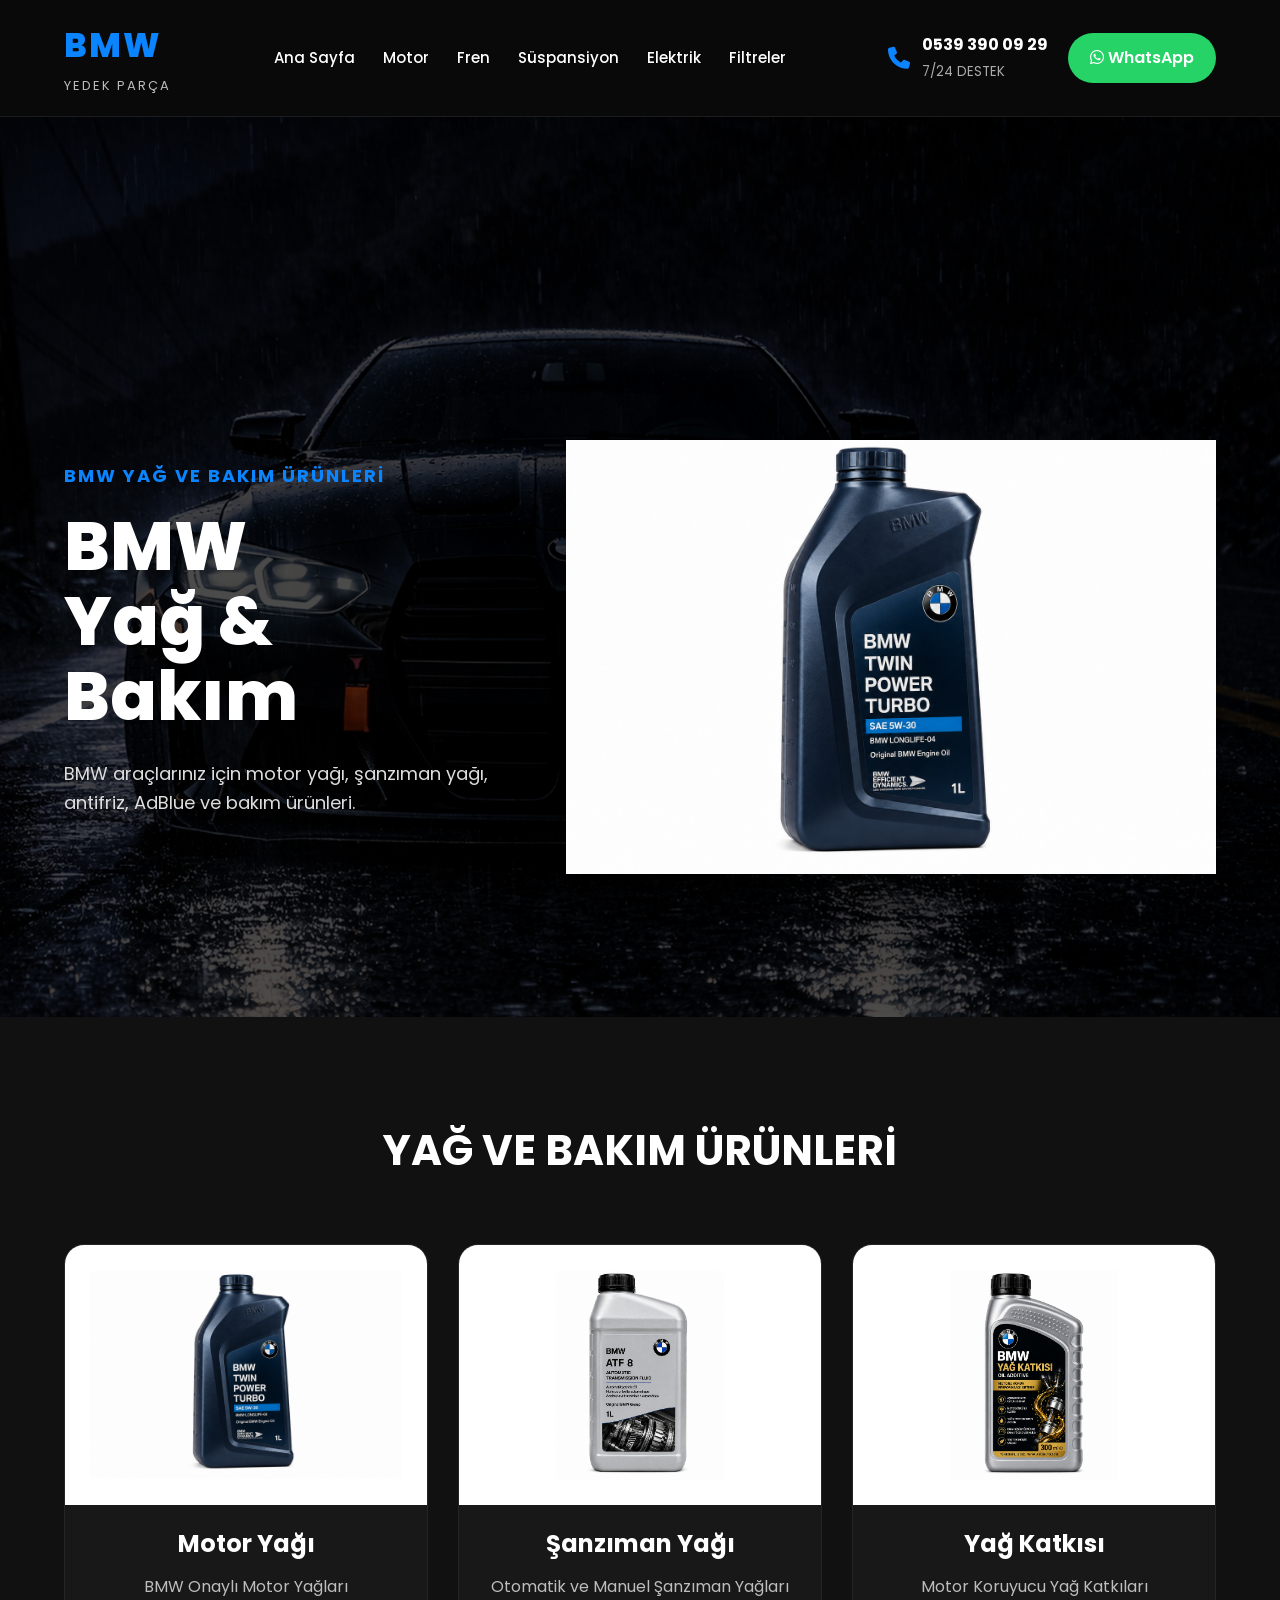
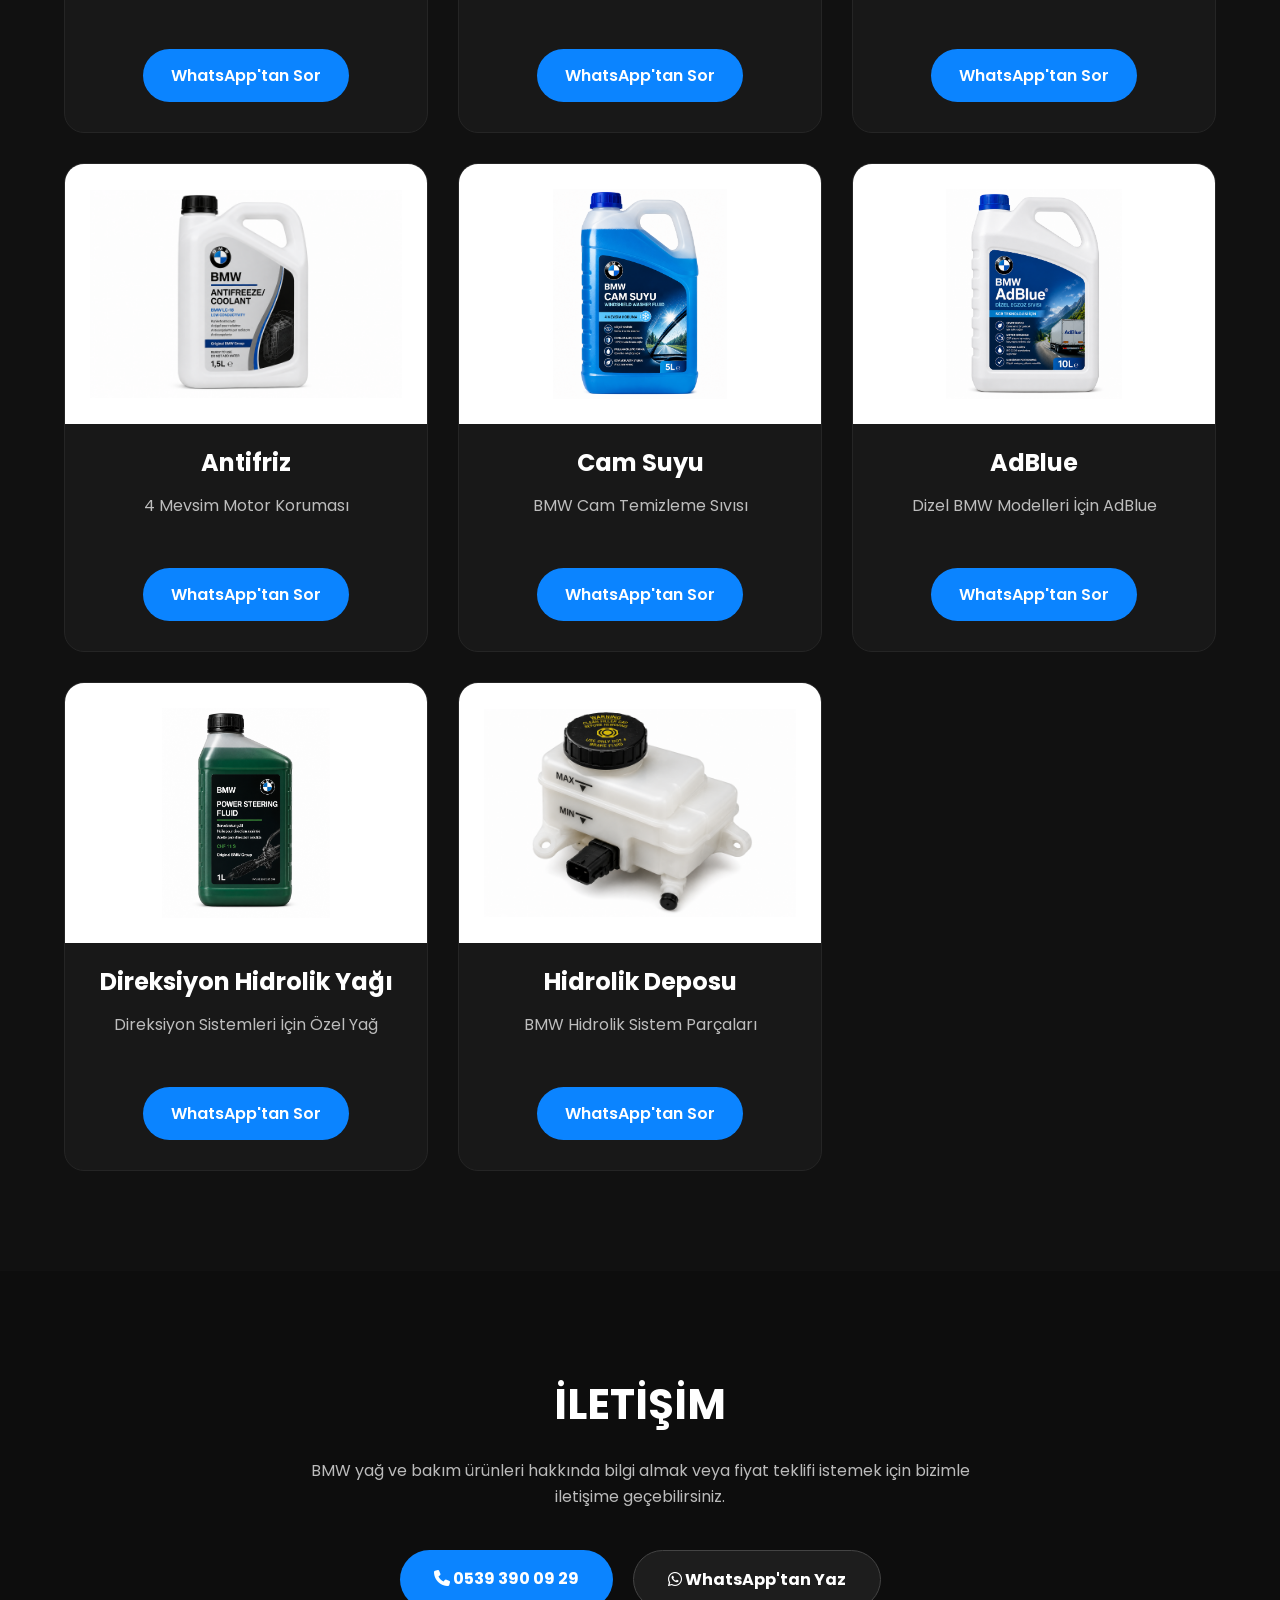
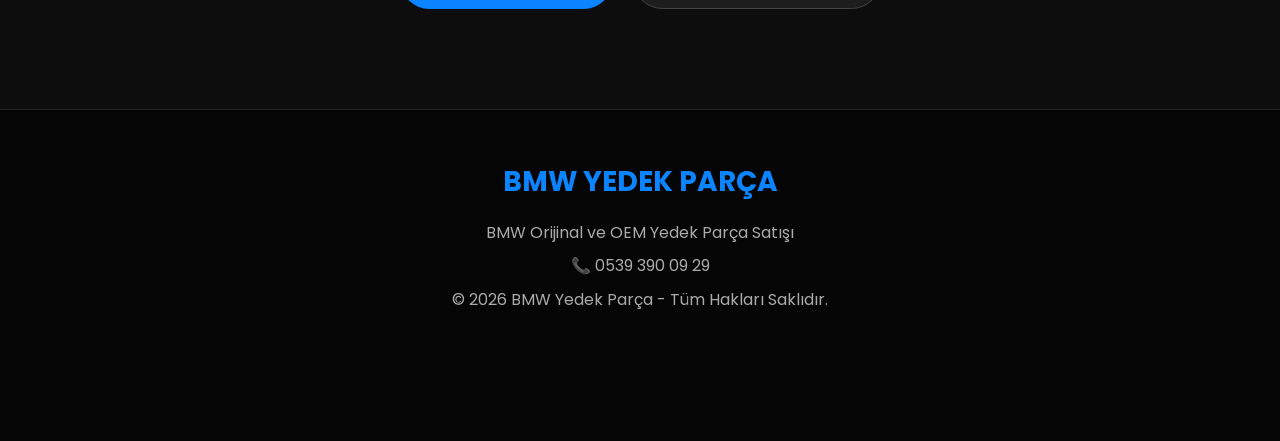
<file: yag-bakim.html>
<!DOCTYPE html>
<html lang="tr">

<head>

<meta charset="UTF-8">

<meta name="viewport" content="width=device-width, initial-scale=1.0">

<title>BMW Yağ ve Bakım Ürünleri | BMW Yedek Parça</title>

<meta name="description" content="BMW motor yağı, şanzıman yağı, antifriz, cam suyu, AdBlue ve bakım ürünleri.">

<link rel="stylesheet" href="style.css">

<link rel="preconnect" href="https://fonts.googleapis.com">

<link rel="preconnect" href="https://fonts.gstatic.com" crossorigin>

<link href="https://fonts.googleapis.com/css2?family=Poppins:wght@300;400;500;600;700;800&display=swap" rel="stylesheet">

<link rel="stylesheet"
href="https://cdnjs.cloudflare.com/ajax/libs/font-awesome/6.7.2/css/all.min.css">

</head>

<body>

<header>

<div class="container">

<div class="logo">

<h1>BMW</h1>

<span>YEDEK PARÇA</span>

</div>

<nav>

<a href="index.html">Ana Sayfa</a>
<a href="motor.html">Motor</a>
<a href="fren.html">Fren</a>
<a href="suspansiyon.html">Süspansiyon</a>
<a href="elektrik.html">Elektrik</a>
<a href="filtreler.html">Filtreler</a>

</nav>

<div class="header-right">

<div class="phone">

<i class="fa-solid fa-phone"></i>

<div>

<b>0539 390 09 29</b>

<small>7/24 DESTEK</small>

</div>

</div>

<a href="https://wa.me/905393900929" class="whatsapp">

<i class="fa-brands fa-whatsapp"></i>

WhatsApp

</a>

</div>

</div>

</header>

<section class="hero">

<div class="overlay"></div>

<div class="container hero-content">

<div class="hero-left">

<h5>BMW YAĞ VE BAKIM ÜRÜNLERİ</h5>

<h1>

BMW

<br>

Yağ & Bakım

</h1>

<p>

BMW araçlarınız için motor yağı, şanzıman yağı, antifriz, AdBlue ve bakım ürünleri.

</p>

</div>

<div class="hero-right">

<img src="images/motor-yagi.png" alt="BMW Motor Yağı">

</div>

</div>

</section>

<section class="products">

<div class="container">

<h2>YAĞ VE BAKIM ÜRÜNLERİ</h2>

<div class="product-grid"><div class="product-card">

    <img src="images/motor-yagi.png" alt="Motor Yağı">

    <h3>Motor Yağı</h3>

    <p>BMW Onaylı Motor Yağları</p>

    <a href="https://wa.me/905393900929" class="btn-product">
        WhatsApp'tan Sor
    </a>

</div>

<div class="product-card">

    <img src="images/sanziman-yagi.png" alt="Şanzıman Yağı">

    <h3>Şanzıman Yağı</h3>

    <p>Otomatik ve Manuel Şanzıman Yağları</p>

    <a href="https://wa.me/905393900929" class="btn-product">
        WhatsApp'tan Sor
    </a>

</div>

<div class="product-card">

    <img src="images/yag-katkisi.png" alt="Yağ Katkısı">

    <h3>Yağ Katkısı</h3>

    <p>Motor Koruyucu Yağ Katkıları</p>

    <a href="https://wa.me/905393900929" class="btn-product">
        WhatsApp'tan Sor
    </a>

</div>

<div class="product-card">

    <img src="images/antifriz.png" alt="Antifriz">

    <h3>Antifriz</h3>

    <p>4 Mevsim Motor Koruması</p>

    <a href="https://wa.me/905393900929" class="btn-product">
        WhatsApp'tan Sor
    </a>

</div>

<div class="product-card">

    <img src="images/cam-suyu.png" alt="Cam Suyu">

    <h3>Cam Suyu</h3>

    <p>BMW Cam Temizleme Sıvısı</p>

    <a href="https://wa.me/905393900929" class="btn-product">
        WhatsApp'tan Sor
    </a>

</div>

<div class="product-card">

    <img src="images/adblue.png" alt="AdBlue">

    <h3>AdBlue</h3>

    <p>Dizel BMW Modelleri İçin AdBlue</p>

    <a href="https://wa.me/905393900929" class="btn-product">
        WhatsApp'tan Sor
    </a>

</div>

<div class="product-card">

    <img src="images/direksiyon-hidrolik-yagi.png" alt="Direksiyon Hidrolik Yağı">

    <h3>Direksiyon Hidrolik Yağı</h3>

    <p>Direksiyon Sistemleri İçin Özel Yağ</p>

    <a href="https://wa.me/905393900929" class="btn-product">
        WhatsApp'tan Sor
    </a>

</div>

<div class="product-card">

    <img src="images/hidrolik-deposu.png" alt="Hidrolik Deposu">

    <h3>Hidrolik Deposu</h3>

    <p>BMW Hidrolik Sistem Parçaları</p>

    <a href="https://wa.me/905393900929" class="btn-product">
        WhatsApp'tan Sor
    </a>

</div>        </div>

    </div>

</section>

<section id="iletisim" class="contact">

    <div class="container">

        <h2>İLETİŞİM</h2>

        <p>
            BMW yağ ve bakım ürünleri hakkında bilgi almak veya fiyat teklifi istemek için bizimle iletişime geçebilirsiniz.
        </p>

        <div class="contact-buttons">

            <a href="tel:+905393900929" class="btn-blue">

                <i class="fa-solid fa-phone"></i>

                0539 390 09 29

            </a>

            <a href="https://wa.me/905393900929" class="btn-dark">

                <i class="fa-brands fa-whatsapp"></i>

                WhatsApp'tan Yaz

            </a>

        </div>

    </div>

</section>

<footer>

    <div class="container">

        <h3>BMW YEDEK PARÇA</h3>

        <p>
            BMW Orijinal ve OEM Yedek Parça Satışı
        </p>

        <p>
            📞 0539 390 09 29
        </p>

        <p>
            © 2026 BMW Yedek Parça - Tüm Hakları Saklıdır.
        </p>

    </div>

</footer>

<script src="script.js"></script>

</body>

</html>
</file>
<file: style.css>
/* ===========================
   BMW YEDEK PARÇA
===========================*/

*{
margin:0;
padding:0;
box-sizing:border-box;
}

html{
scroll-behavior:smooth;
}

body{

font-family:'Poppins',sans-serif;

background:#0b0b0b;

color:#fff;

line-height:1.6;

overflow-x:hidden;

}

img{

max-width:100%;

display:block;

}

a{

text-decoration:none;

}

.container{

width:90%;

max-width:1400px;

margin:auto;

}

/*=========================
HEADER
=========================*/

header{

position:sticky;

top:0;

left:0;

width:100%;

z-index:999;

background:rgba(10,10,10,.95);

backdrop-filter:blur(12px);

border-bottom:1px solid rgba(255,255,255,.08);

}

header .container{

display:flex;

justify-content:space-between;

align-items:center;

padding:18px 0;

}

.logo h1{

font-size:34px;

font-weight:800;

color:#0b84ff;

letter-spacing:2px;

}

.logo span{

font-size:13px;

letter-spacing:2px;

color:#bbb;

}

nav{

display:flex;

gap:28px;

}

nav a{

color:#fff;

font-size:15px;

font-weight:500;

transition:.3s;

}

nav a:hover{

color:#0b84ff;

}

.header-right{

display:flex;

align-items:center;

gap:20px;

}

.phone{

display:flex;

align-items:center;

gap:12px;

}

.phone i{

font-size:22px;

color:#0b84ff;

}

.phone b{

display:block;

font-size:16px;

}

.phone small{

color:#aaa;

}

.whatsapp{

background:#25D366;

padding:12px 22px;

border-radius:50px;

font-weight:600;

color:#fff;

transition:.3s;

}

.whatsapp:hover{

transform:translateY(-3px);

}

/*=========================
HERO
=========================*/

.hero{
    min-height:100vh;
    display:flex;
    align-items:center;
    position:relative;

    padding-top:220px;

    background:url("images/hero-bg.jpg") center center/cover no-repeat;
}

.overlay{

position:absolute;

inset:0;

background:rgba(0,0,0,.70);

}

.hero-content{

position:relative;

z-index:2;

display:flex;

justify-content:space-between;

align-items:center;

gap:70px;

padding-top:40px;

padding-bottom:80px;

}

.hero-left{

flex:1;

}

.hero-left h5{

color:#0b84ff;

font-size:18px;

margin-bottom:20px;

letter-spacing:2px;

}

.hero-left h1{

font-size:68px;

font-weight:800;

line-height:1.1;

margin-bottom:25px;

}

.hero-left p{

font-size:18px;

color:#ddd;

max-width:650px;

margin-bottom:35px;

}

.hero-right{

flex:1;

text-align:right;

}

.hero-right img{

max-width:650px;

margin-left:auto;

filter:drop-shadow(0 25px 40px rgba(0,0,0,.6));

}/*=========================
HERO BUTTONS
=========================*/

.hero-buttons{

display:flex;

gap:20px;

margin-bottom:35px;

flex-wrap:wrap;

}

.btn-blue{

background:#0b84ff;

color:#fff;

padding:16px 34px;

border-radius:50px;

font-weight:700;

transition:.35s;

display:inline-block;

}

.btn-blue:hover{

background:#0066cc;

transform:translateY(-4px);

}

.btn-dark{

background:#1d1d1d;

color:#fff;

padding:16px 34px;

border-radius:50px;

font-weight:700;

border:1px solid #444;

transition:.35s;

display:inline-block;

}

.btn-dark:hover{

background:#25D366;

border-color:#25D366;

transform:translateY(-4px);

}

/*=========================
BMW MODELS
=========================*/

.models{

display:flex;

gap:12px;

flex-wrap:wrap;

margin-top:15px;

}

.models span{

padding:10px 18px;

background:#161616;

border:1px solid #2a2a2a;

border-radius:40px;

font-size:14px;

transition:.3s;

}

.models span:hover{

background:#0b84ff;

border-color:#0b84ff;

}

/*=========================
FEATURES
=========================*/

.features{

padding:90px 0;

background:#111;

}

.features .container{

display:grid;

grid-template-columns:repeat(4,1fr);

gap:25px;

}

.feature{

background:#181818;

padding:40px;

border-radius:20px;

text-align:center;

transition:.35s;

border:1px solid #222;

}

.feature:hover{

transform:translateY(-8px);

border-color:#0b84ff;

}

.feature i{

font-size:42px;

margin-bottom:20px;

color:#0b84ff;

}

.feature h3{

font-size:22px;

margin-bottom:12px;

}

.feature p{

color:#bbb;

}

/*=========================
KATEGORİLER
=========================*/

.categories{

padding:100px 0;

background:#0f0f0f;

}

.categories h2{

text-align:center;

font-size:42px;

margin-bottom:60px;

}

.category-grid{

display:grid;

grid-template-columns:repeat(auto-fit,minmax(320px,1fr));

gap:30px;

}

.category-card{

background:#181818;

border-radius:22px;

overflow:hidden;

transition:.35s;

border:1px solid #242424;

}

.category-card:hover{

transform:translateY(-10px);

border-color:#0b84ff;

}

.category-card img{

width:100%;

height:260px;

object-fit:contain;

background:#fff;

padding:25px;

}

.category-content{

padding:28px;

}

.category-content h3{

font-size:26px;

margin-bottom:12px;

}

.category-content p{

color:#bbb;

margin-bottom:24px;

line-height:1.7;

}

.btn-card{

display:inline-block;

padding:14px 30px;

background:#0b84ff;

color:#fff;

border-radius:40px;

font-weight:600;

transition:.3s;

}

.btn-card:hover{

background:#0066cc;

}/*=========================
ÜRÜNLER
=========================*/

.products{

padding:100px 0;

background:#111;

}

.products h2{

text-align:center;

font-size:42px;

margin-bottom:60px;

}

.product-grid{

display:grid;

grid-template-columns:repeat(auto-fit,minmax(280px,1fr));

gap:30px;

}

.product-card{

background:#181818;

border-radius:20px;

overflow:hidden;

text-align:center;

border:1px solid #252525;

transition:.35s;

}

.product-card:hover{

transform:translateY(-10px);

border-color:#0b84ff;

}

.product-card img{

width:100%;

height:260px;

object-fit:contain;

background:#fff;

padding:25px;

}

.product-card h3{

font-size:24px;

margin:20px 0 10px;

}

.product-card p{

color:#bdbdbd;

padding:0 20px;

min-height:50px;

}

.btn-product{

display:inline-block;

margin:25px 0 30px;

padding:14px 28px;

background:#0b84ff;

color:#fff;

border-radius:40px;

font-weight:600;

transition:.3s;

}

.btn-product:hover{

background:#0066cc;

transform:scale(1.05);

}

/*=========================
İLETİŞİM
=========================*/

.contact{

padding:100px 0;

background:#0d0d0d;

text-align:center;

}

.contact h2{

font-size:42px;

margin-bottom:20px;

}

.contact p{

color:#bbb;

max-width:700px;

margin:auto auto 40px;

}

.contact-buttons{

display:flex;

justify-content:center;

gap:20px;

flex-wrap:wrap;

}

/*=========================
FOOTER
=========================*/

footer{

background:#050505;

padding:50px 0 140px;

text-align:center;

border-top:1px solid #222;

}

footer h3{

font-size:28px;

margin-bottom:15px;

color:#0b84ff;

}

footer p{

color:#aaa;

margin:8px 0;

}

/*=========================
RESPONSIVE
=========================*/

@media(max-width:992px){

header .container{

flex-direction:column;

gap:20px;

}

nav{

flex-wrap:wrap;

justify-content:center;

}

.hero-content{

flex-direction:column;

text-align:center;

}

.hero-left h1{

font-size:46px;

}

.hero-right{

text-align:center;

}

.hero-right img{

max-width:90%;

}

.features .container{

grid-template-columns:repeat(2,1fr);

}

}

@media(max-width:768px){

.features .container{

grid-template-columns:1fr;

}

.category-grid,

.product-grid{

grid-template-columns:1fr;

}

.hero-left h1{

font-size:36px;

}

.hero-buttons{

flex-direction:column;

}

.btn-blue,

.btn-dark{

width:100%;

text-align:center;

}

.phone{

display:none;

}

nav{

gap:15px;

}

}
/* SCRIPT DESTEĞİ */

.hidden{

opacity:0;

transform:translateY(40px);

transition:.8s;

}

.show{

opacity:1;

transform:translateY(0);

}

#floatingWhatsapp{

position:fixed;

right:25px;

bottom:25px;

width:65px;

height:65px;

border-radius:50%;

background:#25D366;

color:#fff;

display:flex;

align-items:center;

justify-content:center;

font-size:34px;

text-decoration:none;

box-shadow:0 10px 25px rgba(0,0,0,.35);

z-index:9999;

transition:.3s;

}

#floatingWhatsapp:hover{

transform:scale(1.12);

}

#topButton{

position:fixed;

bottom:105px;

right:28px;

width:55px;

height:55px;

border:none;

border-radius:50%;

background:#0b84ff;

color:#fff;

font-size:28px;

cursor:pointer;

display:none;

z-index:9999;

transition:.3s;

}

#topButton:hover{

transform:scale(1.1);

}

header.sticky{

padding:2px 0;

background:#000;

box-shadow:0 5px 20px rgba(0,0,0,.4);

}
/* Footer ile WhatsApp butonu çakışmasın */

#floatingWhatsapp{
    right:20px;
    bottom:20px;
    width:55px;
    height:55px;
    font-size:28px;
}

#topButton{
    right:20px;
    bottom:90px;
}

footer{
    padding-bottom:120px;
}
/* MOBİL HERO DÜZELTME */
@media (max-width:768px){

header{
    position:relative;
}

.hero{
    min-height:auto;
    padding-top:40px;
}

.hero-content{
    padding-top:60px;
}

.hero-left{
    margin-top:80px;
}

.hero-left h1{
    font-size:42px;
    line-height:1.2;
}

}
</file>
